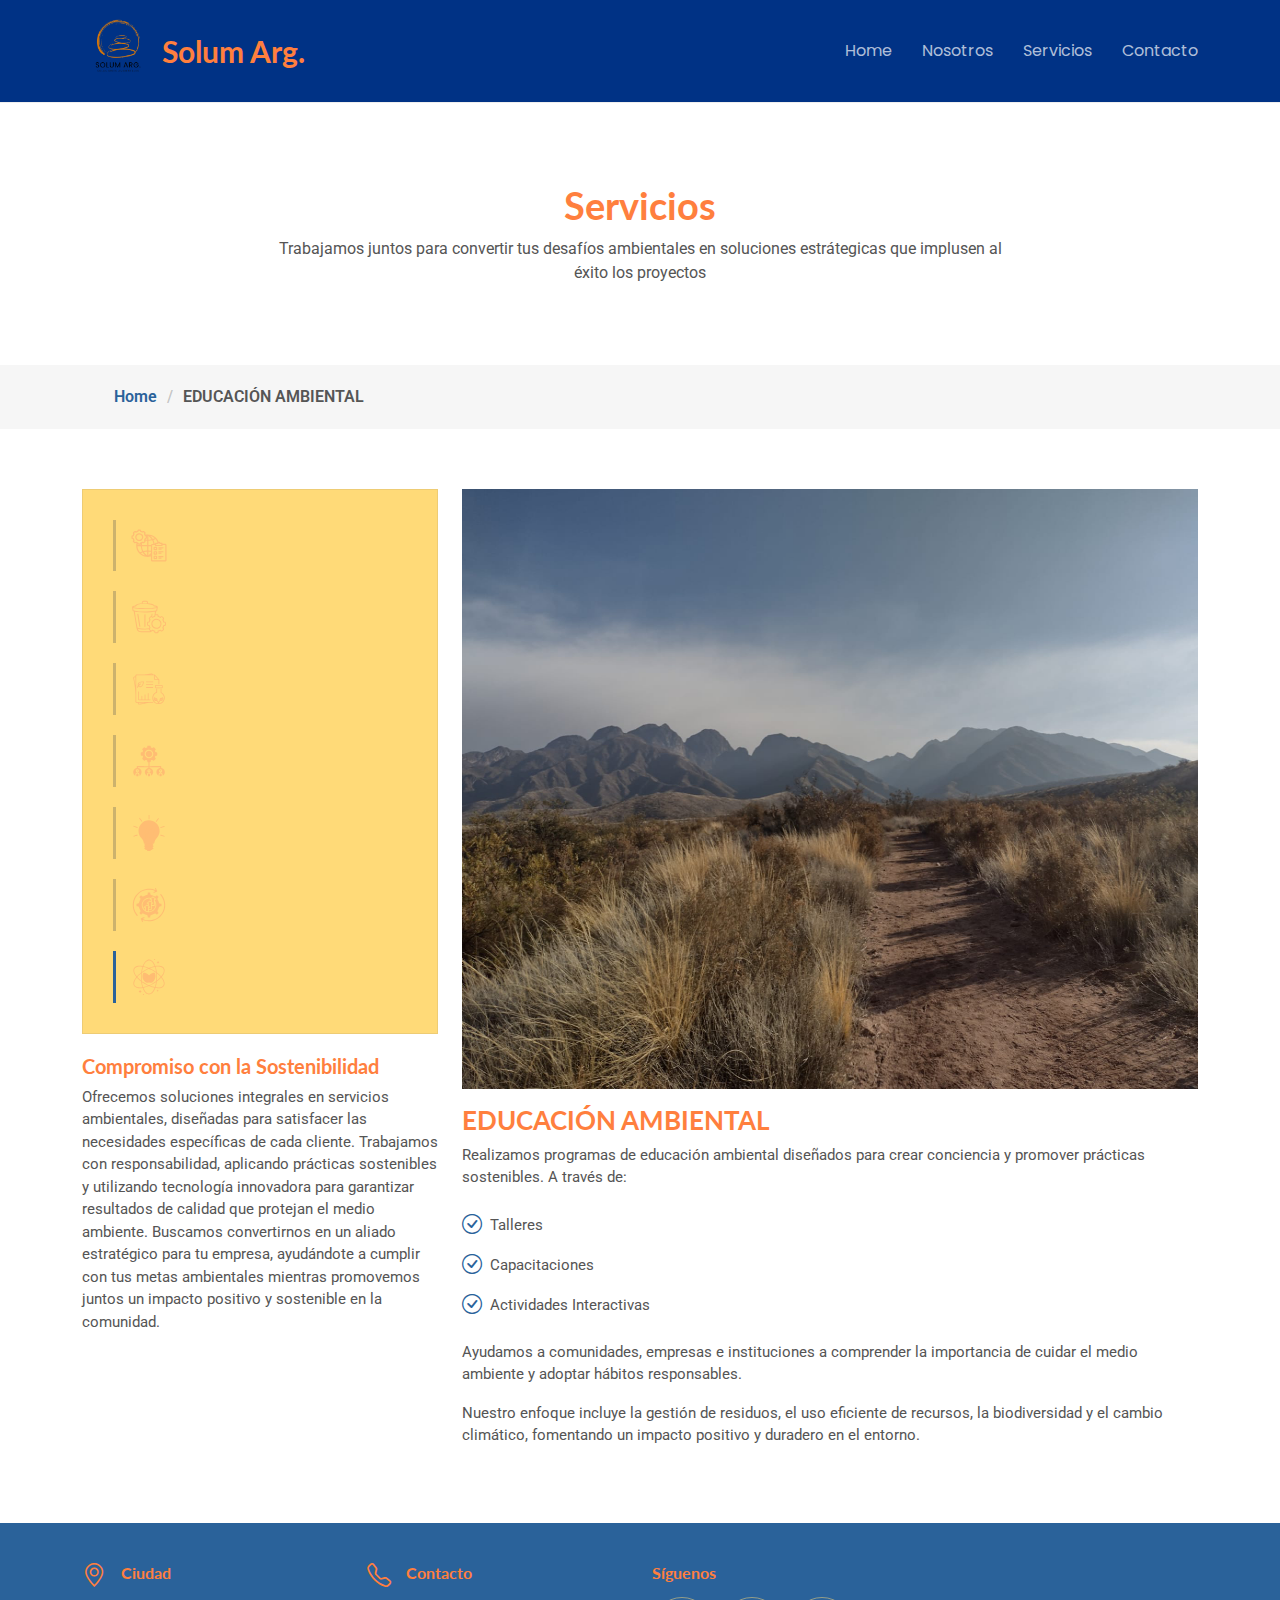
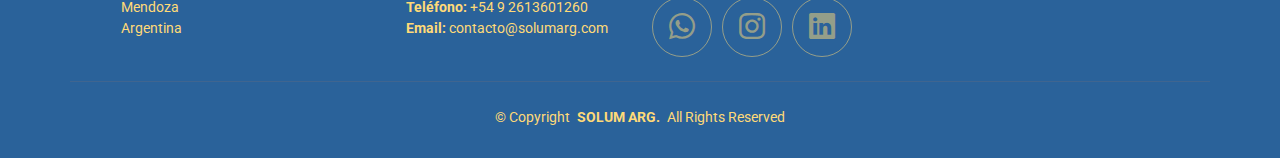
<file: service-educación.html>
<!DOCTYPE html>
<html lang="en">

<head>
  <meta charset="utf-8">
  <meta content="width=device-width, initial-scale=1.0" name="viewport">
  <title>Servicios - Solum</title>
  <meta name="description" content="">
  <meta name="keywords" content="">

  <!-- Favicons -->
  <link href="assets/img/8-removebg-preview.png" rel="icon">
  <link href="assets/img/8-removebg-preview.png" rel="apple-touch-icon">

  <!-- Fonts -->
  <link href="https://fonts.googleapis.com" rel="preconnect">
  <link href="https://fonts.gstatic.com" rel="preconnect" crossorigin>
  <link href="https://fonts.googleapis.com/css2?family=Roboto:ital,wght@0,100;0,300;0,400;0,500;0,700;0,900;1,100;1,300;1,400;1,500;1,700;1,900&family=Lato:ital,wght@0,100;0,300;0,400;0,700;0,900;1,100;1,300;1,400;1,700;1,900&family=Poppins:ital,wght@0,100;0,200;0,300;0,400;0,500;0,600;0,700;0,800;0,900;1,100;1,200;1,300;1,400;1,500;1,600;1,700;1,800;1,900&display=swap" rel="stylesheet">

  <!-- Vendor CSS Files -->
  <link href="assets/vendor/bootstrap/css/bootstrap.min.css" rel="stylesheet">
  <link href="assets/vendor/bootstrap-icons/bootstrap-icons.css" rel="stylesheet">
  <link href="assets/vendor/aos/aos.css" rel="stylesheet">
  <link href="assets/vendor/swiper/swiper-bundle.min.css" rel="stylesheet">
  <link href="assets/vendor/glightbox/css/glightbox.min.css" rel="stylesheet">

  <!-- Main CSS File -->
  <link href="assets/css/main.css" rel="stylesheet">

 </head>

<body class="service-details-page">

  <header id="header" class="header d-flex align-items-center sticky-top">
    <div class="container-fluid container-xl position-relative d-flex align-items-center justify-content-between">

      <a href="index.html" class="logo d-flex align-items-center">
        
        <img src="assets/img/8-removebg-preview.png" alt=""> 
        <h1 class="sitename">Solum Arg.</h1>
      </a>

      <nav id="navmenu" class="navmenu">
        <ul>
          <li><a href="./index.html">Home</a></li>
          <li><a href="./index.html/#about">Nosotros</a></li>
          <li><a href="./index.html/#services">Servicios</a></li>
          <li><a href="./index.html/#contact">Contacto</a></li>
        </ul>
        <i class="mobile-nav-toggle d-xl-none bi bi-list"></i>
      </nav>

    </div>
  </header>

  <main class="main">

    <!-- Page Title -->
    <div class="page-title" data-aos="fade">
      <div class="heading">
        <div class="container">
          <div class="row d-flex justify-content-center text-center">
            <div class="col-lg-8">
              <h1>Servicios</h1>
              <p class="mb-0">Trabajamos juntos para convertir tus desafíos ambientales en soluciones estrátegicas que implusen al éxito los proyectos</p>
            </div>
          </div>
        </div>
      </div>
      <nav class="breadcrumbs">
        <div class="container">
          <ol>
            <li><a href="index.html">Home</a></li>
            <li class="current">EDUCACIÓN AMBIENTAL</li>
          
          </ol>
        </div>
      </nav>
    </div><!-- End Page Title -->

    <!-- Service Details Section -->
    <section id="service-details" class="service-details section">

      <div class="container">

        <div class="row gy-4">

          <div class="col-lg-4" data-aos="fade-up" data-aos-delay="100">
            <div class="services-list">
              <a href="./service-impacto.html" class=""> <img src="assets/img/icon/estudiosdeimpactoambientas.svg" alt="icono" class="img-fluid" style="max-width: 13%;"> 
                <!--<h6 class="sitename">Estudios de Impacto Ambiental para Procesos y Servicios</h6>--></a>
              <a href="./service-residuos.html" class=""><img src="assets/img/icon/gestion-de-residuos.svg" alt="icono" class="img-fluid" style="max-width:13%;"></a>
              <a href="./service-sostenibilidad.html" class=""><img src="assets/img/icon/informessostenibilidad.svg" alt="icono" class="img-fluid" style="max-width:13%;"></a>
              <a href="./service-practicas.html" class=""><img src="assets/img/icon/buenaspracticassociales.svg" alt="icono" class="img-fluid" style="max-width:13%;"></a>
              <a href="./service-proyectos.html" class=""><img src="assets/img/icon/formulacionproyectos.svg" alt="icono" class="img-fluid" style="max-width:13%;"></a>
              <a href="./service-mejora.html" class=""><img src="assets/img/icon/mejora-continua.svg" alt="icono" class="img-fluid" style="max-width:13%;"></a>
              <a href="./service-educación.html" class="active"><img src="assets/img/icon/educacionambiental.svg" alt="icono" class="img-fluid" style="max-width:13%;"></a>
              
            </div>

            <h4>Compromiso con la Sostenibilidad</h4>
            <p>Ofrecemos soluciones integrales en servicios ambientales, diseñadas para satisfacer las necesidades específicas de cada cliente. Trabajamos con responsabilidad, aplicando prácticas sostenibles y utilizando tecnología innovadora para garantizar resultados de calidad que protejan el medio ambiente.
            Buscamos convertirnos en un aliado estratégico para tu empresa, ayudándote a cumplir con tus metas ambientales mientras promovemos juntos un impacto positivo y sostenible en la comunidad.</p>
          </div>

          <div class="col-lg-8" data-aos="fade-up" data-aos-delay="200">
            <img src="assets/img/caminos.jpg" alt="" class=" img-fluid " style="height: 600px; width: 880px;">
            <h3 class="mt-3">EDUCACIÓN AMBIENTAL</h3>
            <p>  Realizamos programas de educación ambiental diseñados para crear conciencia y promover prácticas sostenibles. A través de: 
            </p>
            <ul>
              <li><i class="bi bi-check-circle"></i> <span>Talleres</span></li>
              <li><i class="bi bi-check-circle"></i> <span>Capacitaciones</span></li>
              <li><i class="bi bi-check-circle"></i> <span>Actividades Interactivas</span></li>
                
            </ul>
            <p>
              Ayudamos a comunidades, empresas e instituciones a comprender la importancia de cuidar el medio ambiente y adoptar hábitos responsables.
            </p>
            <p>
              Nuestro enfoque incluye la gestión de residuos, el uso eficiente de recursos, la biodiversidad y el cambio climático, fomentando un impacto positivo y duradero en el entorno.
            </p>
          </div>

        </div>

      </div>

    </section><!-- /Service Details Section -->

  </main>

  <footer id="footer" class="footer dark-background">

    <div class="container">
      <div class="row gy-3">
        <div class="col-lg-3 col-md-6 d-flex">
          <i class="bi bi-geo-alt icon"></i>
          <div class="address">
            <h4>Ciudad</h4>
            <p>Mendoza</p>
            <p>Argentina</p>
            <p></p>
          </div>

        </div>

        <div class="col-lg-3 col-md-6 d-flex">
          <i class="bi bi-telephone icon"></i>
          <div>
            <h4>Contacto</h4>
            <p>
              <strong>Teléfono:</strong> <span>+54 9 2613601260</span><br>
              <strong>Email:</strong> <span>contacto@solumarg.com</span><br>
            </p>
          </div>
        </div>

      

        <div class="col-lg-3 col-md-6">
          <h4>Síguenos</h4>
          <div class="social-links d-flex">
            <a href="https:wa.me/5492613601260" class="whatsapp"><i class="bi bi-whatsapp"></i></a>
            <a href="https://www.instagram.com/solumarg.solucionesambientales/profilecard/?igsh=MTgwNXc0c3I1MnM5ZQ==" class="instagram"><i class="bi bi-instagram"></i></a>
            <a href="#" class="linkedin"><i class="bi bi-linkedin"></i></a>
          </div>
        </div>

      </div>
    </div>

    <div class="container copyright text-center mt-4">
      <p>© <span>Copyright</span> <strong class="px-1 sitename">SOLUM ARG.</strong> <span>All Rights Reserved</span></p>
      <div class="credits">
      
      
      </div>
    </div>

  </footer>

  <!-- Scroll Top -->
  <a href="#" id="scroll-top" class="scroll-top d-flex align-items-center justify-content-center"><i class="bi bi-arrow-up-short"></i></a>

  <!-- Preloader -->
  <div id="preloader"></div>

  <!-- Vendor JS Files -->
  <script src="assets/vendor/bootstrap/js/bootstrap.bundle.min.js"></script>
  <script src="assets/vendor/php-email-form/validate.js"></script>
  <script src="assets/vendor/aos/aos.js"></script>
  <script src="assets/vendor/swiper/swiper-bundle.min.js"></script>
  <script src="assets/vendor/glightbox/js/glightbox.min.js"></script>
  <script src="assets/vendor/imagesloaded/imagesloaded.pkgd.min.js"></script>
  <script src="assets/vendor/isotope-layout/isotope.pkgd.min.js"></script>

  <!-- Main JS File -->
  <script src="assets/js/main.js"></script>

</body>

</html>
</file>
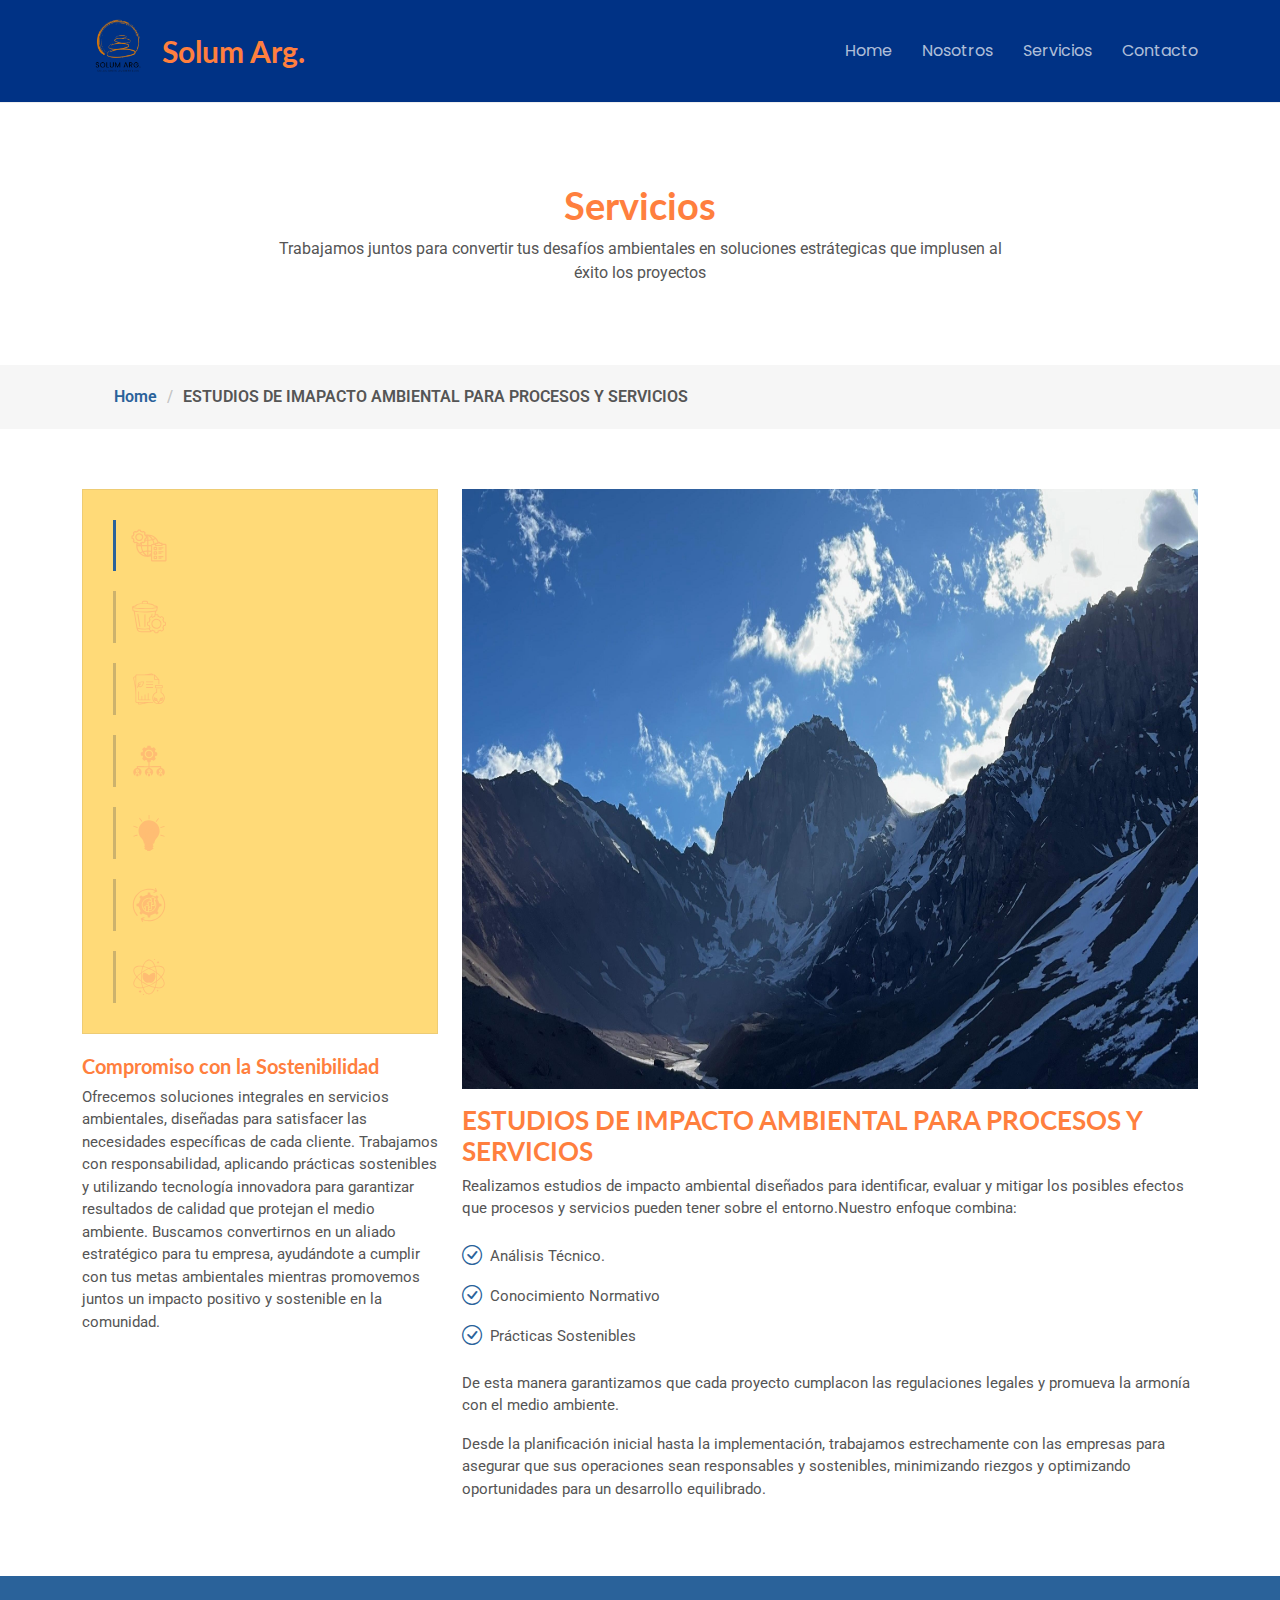
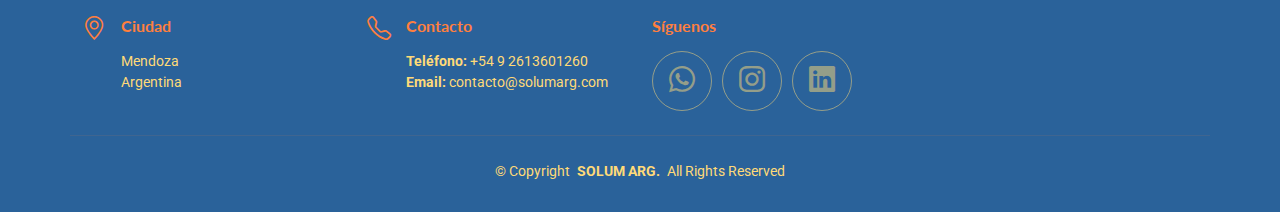
<file: service-impacto.html>
<!DOCTYPE html>
<html lang="en">

<head>
  <meta charset="utf-8">
  <meta content="width=device-width, initial-scale=1.0" name="viewport">
  <title>Servicios - Solum</title>
  <meta name="description" content="">
  <meta name="keywords" content="">

  <!-- Favicons -->
  <link href="assets/img/8-removebg-preview.png" rel="icon">
  <link href="assets/img/8-removebg-preview.png" rel="apple-touch-icon">

  <!-- Fonts -->
  <link href="https://fonts.googleapis.com" rel="preconnect">
  <link href="https://fonts.gstatic.com" rel="preconnect" crossorigin>
  <link href="https://fonts.googleapis.com/css2?family=Roboto:ital,wght@0,100;0,300;0,400;0,500;0,700;0,900;1,100;1,300;1,400;1,500;1,700;1,900&family=Lato:ital,wght@0,100;0,300;0,400;0,700;0,900;1,100;1,300;1,400;1,700;1,900&family=Poppins:ital,wght@0,100;0,200;0,300;0,400;0,500;0,600;0,700;0,800;0,900;1,100;1,200;1,300;1,400;1,500;1,600;1,700;1,800;1,900&display=swap" rel="stylesheet">

  <!-- Vendor CSS Files -->
  <link href="assets/vendor/bootstrap/css/bootstrap.min.css" rel="stylesheet">
  <link href="assets/vendor/bootstrap-icons/bootstrap-icons.css" rel="stylesheet">
  <link href="assets/vendor/aos/aos.css" rel="stylesheet">
  <link href="assets/vendor/swiper/swiper-bundle.min.css" rel="stylesheet">
  <link href="assets/vendor/glightbox/css/glightbox.min.css" rel="stylesheet">

  <!-- Main CSS File -->
  <link href="assets/css/main.css" rel="stylesheet">

 </head>

<body class="service-details-page">

  <header id="header" class="header d-flex align-items-center sticky-top">
    <div class="container-fluid container-xl position-relative d-flex align-items-center justify-content-between">

      <a href="index.html" class="logo d-flex align-items-center">
        
        <img src="assets/img/8-removebg-preview.png" alt=""> 
        <h1 class="sitename">Solum Arg.</h1>
      </a>

      <nav id="navmenu" class="navmenu">
        <ul>
          <li><a href="./index.html">Home</a></li>
          <li><a href="./index.html/#about">Nosotros</a></li>
          <li><a href="./index.html/#services">Servicios</a></li>
          <li><a href="./index.html/#contact">Contacto</a></li>
        </ul>
        <i class="mobile-nav-toggle d-xl-none bi bi-list"></i>
      </nav>

    </div>
  </header>

  <main class="main">

    <!-- Page Title -->
    <div class="page-title" data-aos="fade">
      <div class="heading">
        <div class="container">
          <div class="row d-flex justify-content-center text-center">
            <div class="col-lg-8">
              <h1>Servicios</h1>
              <p class="mb-0">Trabajamos juntos para convertir tus desafíos ambientales en soluciones estrátegicas que implusen al éxito los proyectos</p>
            </div>
          </div>
        </div>
      </div>
      <nav class="breadcrumbs">
        <div class="container">
          <ol>
            <li><a href="index.html">Home</a></li>
            <li class="current">ESTUDIOS DE IMAPACTO AMBIENTAL PARA PROCESOS Y SERVICIOS</li>
          </ol>
        </div>
      </nav>
    </div><!-- End Page Title -->

    <!-- Service Details Section -->
    <section id="service-details" class="service-details section">

      <div class="container">

        <div class="row gy-4">

          <div class="col-lg-4" data-aos="fade-up" data-aos-delay="100">
            <div class="services-list">
              <a href="./service-impacto.html" class="active"> <img src="assets/img/icon/estudiosdeimpactoambientas.svg" alt="icono" class="img-fluid" style="max-width: 13%;"> 
                <!--<h6 class="sitename">Estudios de Impacto Ambiental para Procesos y Servicios</h6>--></a>
              <a href="./service-residuos.html" class=""><img src="assets/img/icon/gestion-de-residuos.svg" alt="icono" class="img-fluid" style="max-width:13%;"></a>
              <a href="./service-sostenibilidad.html" class=""><img src="assets/img/icon/informessostenibilidad.svg" alt="icono" class="img-fluid" style="max-width:13%;"></a>
              <a href="./service-practicas.html" class=""><img src="assets/img/icon/buenaspracticassociales.svg" alt="icono" class="img-fluid" style="max-width:13%;"></a>
              <a href="./service-proyectos.html" class=""><img src="assets/img/icon/formulacionproyectos.svg" alt="icono" class="img-fluid" style="max-width:13%;"></a>
              <a href="./service-mejora.html" class=""><img src="assets/img/icon/mejora-continua.svg" alt="icono" class="img-fluid" style="max-width:13%;"></a>
              <a href="./service-educación.html" class=""><img src="assets/img/icon/educacionambiental.svg" alt="icono" class="img-fluid" style="max-width:13%;"></a>
              
              
            </div>

            <h4>Compromiso con la Sostenibilidad</h4>
            <p>Ofrecemos soluciones integrales en servicios ambientales, diseñadas para satisfacer las necesidades específicas de cada cliente. Trabajamos con responsabilidad, aplicando prácticas sostenibles y utilizando tecnología innovadora para garantizar resultados de calidad que protejan el medio ambiente.
            Buscamos convertirnos en un aliado estratégico para tu empresa, ayudándote a cumplir con tus metas ambientales mientras promovemos juntos un impacto positivo y sostenible en la comunidad.</p>
          </div>

          <div class="col-lg-8" data-aos="fade-up" data-aos-delay="200">
            <img src="assets/img/cielitos.jpg" alt="" class="img-fluid " style="width: 880px; height: 600px ;">
            <h3 class="mt-3">ESTUDIOS DE IMPACTO AMBIENTAL PARA PROCESOS Y SERVICIOS</h3>
            <p> Realizamos estudios de impacto ambiental diseñados para identificar, evaluar y mitigar los posibles efectos que procesos y servicios pueden tener sobre el entorno.Nuestro enfoque combina:             
            </p>
            <ul>
              <li><i class="bi bi-check-circle"></i> <span>Análisis Técnico.</span></li>
              <li><i class="bi bi-check-circle"></i> <span>Conocimiento Normativo</span></li>
              <li><i class="bi bi-check-circle"></i> <span>Prácticas Sostenibles</span></li>
            </ul>
            <p>
              De esta manera garantizamos que cada proyecto cumplacon las regulaciones legales y promueva la armonía con el medio ambiente.
            </p>
            <p>
              Desde la planificación inicial hasta la implementación, trabajamos estrechamente con las empresas para asegurar que sus operaciones sean responsables y sostenibles, minimizando riezgos y optimizando oportunidades para un desarrollo equilibrado.
            </p>
          </div>

        </div>

      </div>

    </section><!-- /Service Details Section -->

  </main>

  <footer id="footer" class="footer dark-background">

    <div class="container">
      <div class="row gy-3">
        <div class="col-lg-3 col-md-6 d-flex">
          <i class="bi bi-geo-alt icon"></i>
          <div class="address">
            <h4>Ciudad</h4>
            <p>Mendoza</p>
            <p>Argentina</p>
            <p></p>
          </div>

        </div>

        <div class="col-lg-3 col-md-6 d-flex">
          <i class="bi bi-telephone icon"></i>
          <div>
            <h4>Contacto</h4>
            <p>
              <strong>Teléfono:</strong> <span>+54 9 2613601260</span><br>
              <strong>Email:</strong> <span>contacto@solumarg.com</span><br>
            </p>
          </div>
        </div>

      

        <div class="col-lg-3 col-md-6">
          <h4>Síguenos</h4>
          <div class="social-links d-flex">
            <a href="https:wa.me/5492613601260" class="whatsapp"><i class="bi bi-whatsapp"></i></a>
            <a href="https://www.instagram.com/solumarg.solucionesambientales/profilecard/?igsh=MTgwNXc0c3I1MnM5ZQ==" class="instagram"><i class="bi bi-instagram"></i></a>
            <a href="#" class="linkedin"><i class="bi bi-linkedin"></i></a>
          </div>
        </div>

      </div>
    </div>

    <div class="container copyright text-center mt-4">
      <p>© <span>Copyright</span> <strong class="px-1 sitename">SOLUM ARG.</strong> <span>All Rights Reserved</span></p>
      <div class="credits">
      
      
      </div>
    </div>

  </footer>

  <!-- Scroll Top -->
  <a href="#" id="scroll-top" class="scroll-top d-flex align-items-center justify-content-center"><i class="bi bi-arrow-up-short"></i></a>

  <!-- Preloader -->
  <div id="preloader"></div>

  <!-- Vendor JS Files -->
  <script src="assets/vendor/bootstrap/js/bootstrap.bundle.min.js"></script>
  <script src="assets/vendor/php-email-form/validate.js"></script>
  <script src="assets/vendor/aos/aos.js"></script>
  <script src="assets/vendor/swiper/swiper-bundle.min.js"></script>
  <script src="assets/vendor/glightbox/js/glightbox.min.js"></script>
  <script src="assets/vendor/imagesloaded/imagesloaded.pkgd.min.js"></script>
  <script src="assets/vendor/isotope-layout/isotope.pkgd.min.js"></script>

  <!-- Main JS File -->
  <script src="assets/js/main.js"></script>

</body>

</html>
</file>
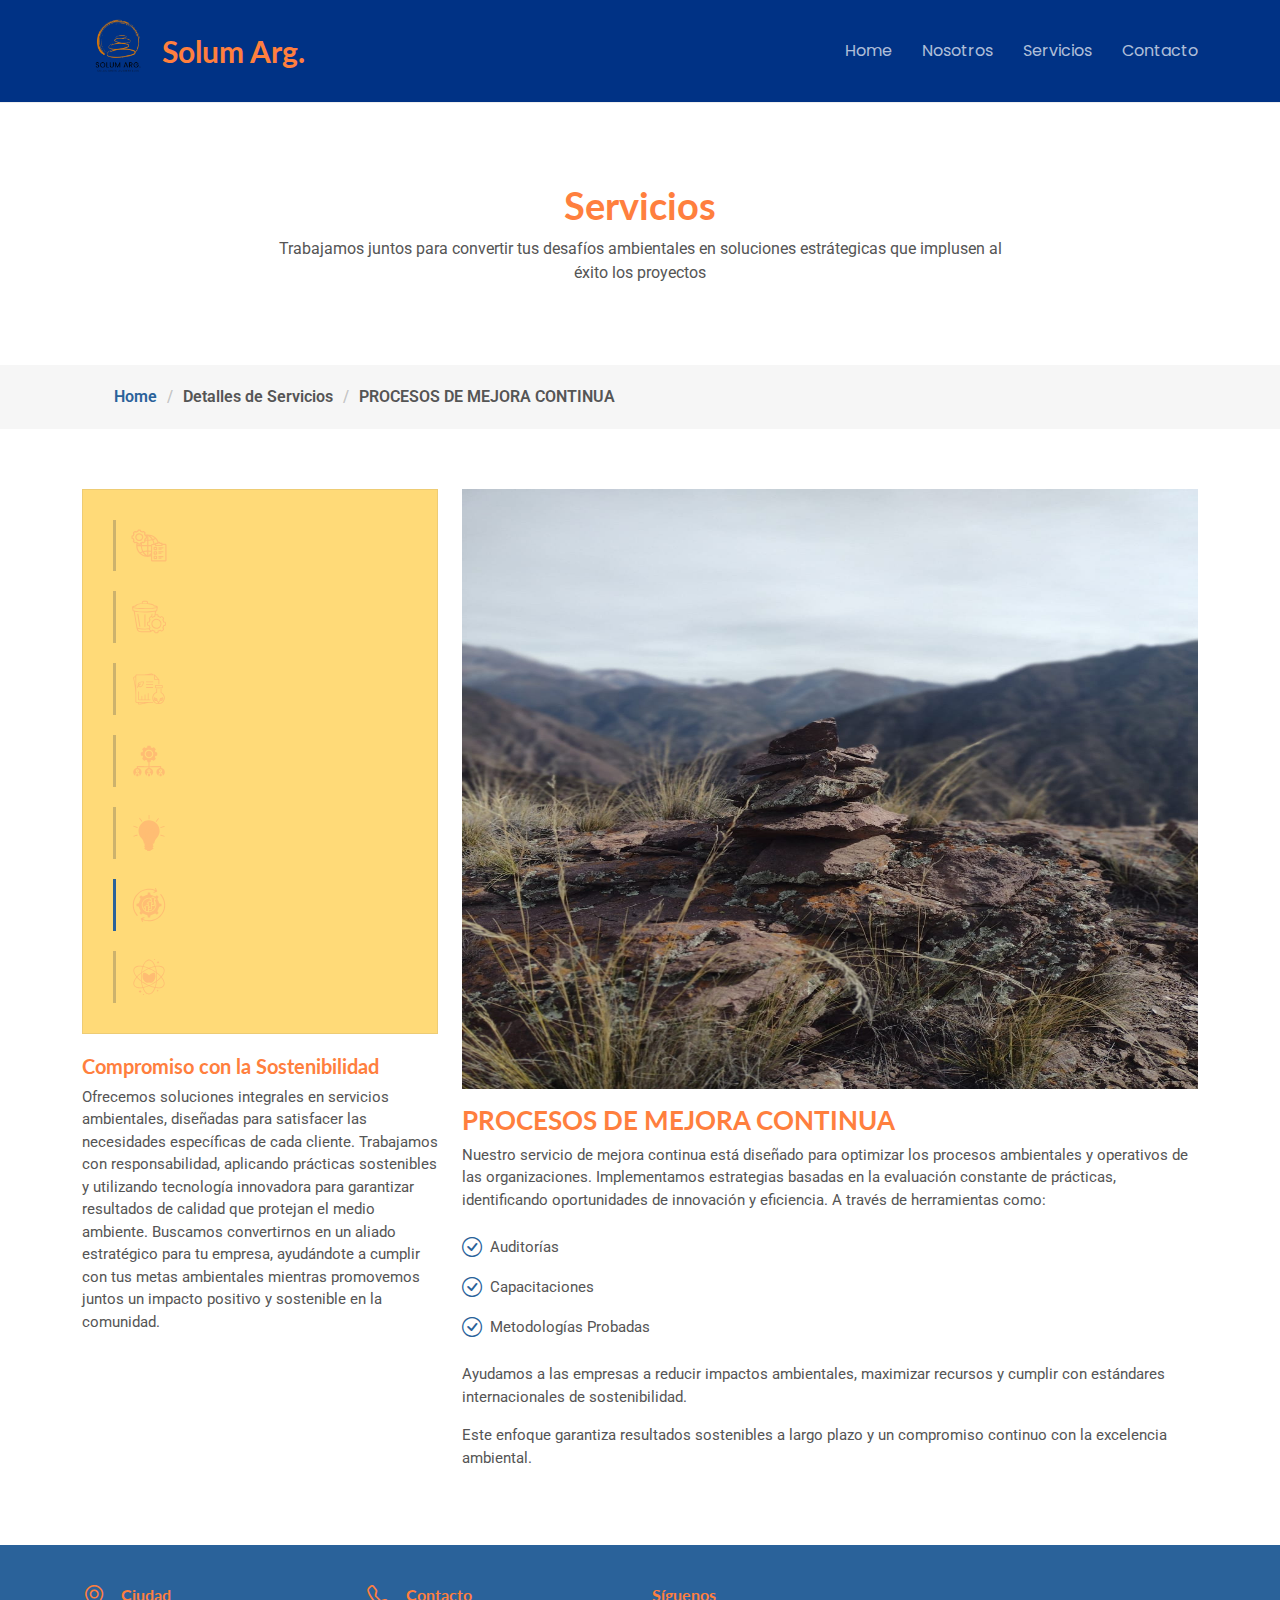
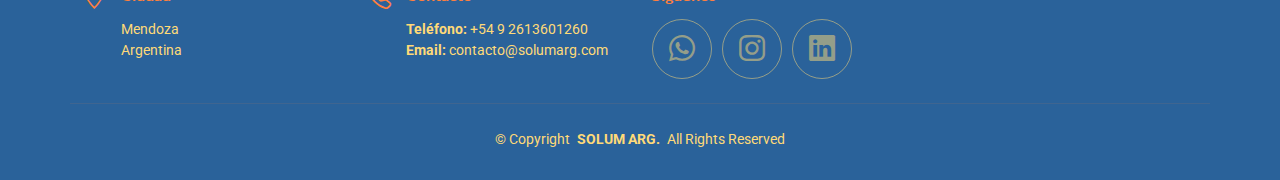
<file: service-mejora.html>
<!DOCTYPE html>
<html lang="en">

<head>
  <meta charset="utf-8">
  <meta content="width=device-width, initial-scale=1.0" name="viewport">
  <title>Servicios - Solum</title>
  <meta name="description" content="">
  <meta name="keywords" content="">

  <!-- Favicons -->
  <link href="assets/img/8-removebg-preview.png" rel="icon">
  <link href="assets/img/8-removebg-preview.png" rel="apple-touch-icon">

  <!-- Fonts -->
  <link href="https://fonts.googleapis.com" rel="preconnect">
  <link href="https://fonts.gstatic.com" rel="preconnect" crossorigin>
  <link href="https://fonts.googleapis.com/css2?family=Roboto:ital,wght@0,100;0,300;0,400;0,500;0,700;0,900;1,100;1,300;1,400;1,500;1,700;1,900&family=Lato:ital,wght@0,100;0,300;0,400;0,700;0,900;1,100;1,300;1,400;1,700;1,900&family=Poppins:ital,wght@0,100;0,200;0,300;0,400;0,500;0,600;0,700;0,800;0,900;1,100;1,200;1,300;1,400;1,500;1,600;1,700;1,800;1,900&display=swap" rel="stylesheet">

  <!-- Vendor CSS Files -->
  <link href="assets/vendor/bootstrap/css/bootstrap.min.css" rel="stylesheet">
  <link href="assets/vendor/bootstrap-icons/bootstrap-icons.css" rel="stylesheet">
  <link href="assets/vendor/aos/aos.css" rel="stylesheet">
  <link href="assets/vendor/swiper/swiper-bundle.min.css" rel="stylesheet">
  <link href="assets/vendor/glightbox/css/glightbox.min.css" rel="stylesheet">

  <!-- Main CSS File -->
  <link href="assets/css/main.css" rel="stylesheet">

 </head>

<body class="service-details-page">

  <header id="header" class="header d-flex align-items-center sticky-top">
    <div class="container-fluid container-xl position-relative d-flex align-items-center justify-content-between">

      <a href="index.html" class="logo d-flex align-items-center">
        
        <img src="assets/img/8-removebg-preview.png" alt=""> 
        <h1 class="sitename">Solum Arg.</h1>
      </a>

      <nav id="navmenu" class="navmenu">
        <ul>
          <li><a href="./index.html">Home</a></li>
          <li><a href="./index.html/#about">Nosotros</a></li>
          <li><a href="./index.html/#services">Servicios</a></li>
          <li><a href="./index.html/#contact">Contacto</a></li>
        </ul>
        <i class="mobile-nav-toggle d-xl-none bi bi-list"></i>
      </nav>

    </div>
  </header>

  <main class="main">

    <!-- Page Title -->
    <div class="page-title" data-aos="fade">
      <div class="heading">
        <div class="container">
          <div class="row d-flex justify-content-center text-center">
            <div class="col-lg-8">
              <h1>Servicios</h1>
              <p class="mb-0">Trabajamos juntos para convertir tus desafíos ambientales en soluciones estrátegicas que implusen al éxito los proyectos</p>
            </div>
          </div>
        </div>
      </div>
      <nav class="breadcrumbs">
        <div class="container">
          <ol>
            <li><a href="index.html">Home</a></li>
            <li class="current">Detalles de Servicios</li>
            <li class="current">PROCESOS DE MEJORA CONTINUA</li>
          </ol>
        </div>
      </nav>
    </div><!-- End Page Title -->

    <!-- Service Details Section -->
    <section id="service-details" class="service-details section">

      <div class="container">

        <div class="row gy-4">

          <div class="col-lg-4" data-aos="fade-up" data-aos-delay="100">
            <div class="services-list">
                <a href="./service-impacto.html" class=""> <img src="assets/img/icon/estudiosdeimpactoambientas.svg" alt="icono" class="img-fluid" style="max-width: 13%;"> 
                    <!--<h6 class="sitename">Estudios de Impacto Ambiental para Procesos y Servicios</h6>--></a>
                  <a href="./service-residuos.html" class=""><img src="assets/img/icon/gestion-de-residuos.svg" alt="icono" class="img-fluid" style="max-width:13%;"></a>
                  <a href="./service-sostenibilidad.html" class=""><img src="assets/img/icon/informessostenibilidad.svg" alt="icono" class="img-fluid" style="max-width:13%;"></a>
                  <a href="./service-practicas.html" class=""><img src="assets/img/icon/buenaspracticassociales.svg" alt="icono" class="img-fluid" style="max-width:13%;"></a>
                  <a href="./service-proyectos.html" class=""><img src="assets/img/icon/formulacionproyectos.svg" alt="icono" class="img-fluid" style="max-width:13%;"></a>
                  <a href="./service-mejora.html" class="active"><img src="assets/img/icon/mejora-continua.svg" alt="icono" class="img-fluid" style="max-width:13%;"></a>
                  <a href="./service-educación.html" class=""><img src="assets/img/icon/educacionambiental.svg" alt="icono" class="img-fluid" style="max-width:13%;"></a>
                  
              
            </div>

            <h4>Compromiso con la Sostenibilidad</h4>
            <p>Ofrecemos soluciones integrales en servicios ambientales, diseñadas para satisfacer las necesidades específicas de cada cliente. Trabajamos con responsabilidad, aplicando prácticas sostenibles y utilizando tecnología innovadora para garantizar resultados de calidad que protejan el medio ambiente.
            Buscamos convertirnos en un aliado estratégico para tu empresa, ayudándote a cumplir con tus metas ambientales mientras promovemos juntos un impacto positivo y sostenible en la comunidad.</p>
          </div>

          <div class="col-lg-8" data-aos="fade-up" data-aos-delay="200">
            <img src="assets/img/piedruchas.jpg" alt="" class=" img-fluid " style="height: 600px; width: 880px;">
            <h3 class="mt-3">PROCESOS DE MEJORA CONTINUA</h3>
            <p>  Nuestro servicio de mejora continua está diseñado para optimizar los procesos ambientales y operativos de las organizaciones. Implementamos estrategias basadas en la evaluación constante de prácticas, identificando oportunidades de innovación y eficiencia. A través de herramientas como:     
            </p>
            <ul>
              <li><i class="bi bi-check-circle"></i> <span>Auditorías</span></li>
              <li><i class="bi bi-check-circle"></i> <span></span>Capacitaciones</li>
              <li><i class="bi bi-check-circle"></i> <span>Metodologías Probadas</span></li>
               
            </ul>
            <p>
              Ayudamos a las empresas a reducir impactos ambientales, maximizar recursos y cumplir con estándares internacionales de sostenibilidad. 

            </p>
            <p>
              Este enfoque garantiza resultados sostenibles a largo plazo y un compromiso continuo con la excelencia ambiental.
            </p>
          </div>

        </div>

      </div>

    </section><!-- /Service Details Section -->

  </main>

  <footer id="footer" class="footer dark-background">

    <div class="container">
      <div class="row gy-3">
        <div class="col-lg-3 col-md-6 d-flex">
          <i class="bi bi-geo-alt icon"></i>
          <div class="address">
            <h4>Ciudad</h4>
            <p>Mendoza</p>
            <p>Argentina</p>
            <p></p>
          </div>

        </div>

        <div class="col-lg-3 col-md-6 d-flex">
          <i class="bi bi-telephone icon"></i>
          <div>
            <h4>Contacto</h4>
            <p>
              <strong>Teléfono:</strong> <span>+54 9 2613601260</span><br>
              <strong>Email:</strong> <span>contacto@solumarg.com</span><br>
            </p>
          </div>
        </div>

      

        <div class="col-lg-3 col-md-6">
          <h4>Síguenos</h4>
          <div class="social-links d-flex">
            <a href="https:wa.me/5492613601260" class="whatsapp"><i class="bi bi-whatsapp"></i></a>
            <a href="https://www.instagram.com/solumarg.solucionesambientales/profilecard/?igsh=MTgwNXc0c3I1MnM5ZQ==" class="instagram"><i class="bi bi-instagram"></i></a>
            <a href="#" class="linkedin"><i class="bi bi-linkedin"></i></a>
          </div>
        </div>

      </div>
    </div>

    <div class="container copyright text-center mt-4">
      <p>© <span>Copyright</span> <strong class="px-1 sitename">SOLUM ARG.</strong> <span>All Rights Reserved</span></p>
      <div class="credits">
      
      
      </div>
    </div>

  </footer>

  <!-- Scroll Top -->
  <a href="#" id="scroll-top" class="scroll-top d-flex align-items-center justify-content-center"><i class="bi bi-arrow-up-short"></i></a>

  <!-- Preloader -->
  <div id="preloader"></div>

  <!-- Vendor JS Files -->
  <script src="assets/vendor/bootstrap/js/bootstrap.bundle.min.js"></script>
  <script src="assets/vendor/php-email-form/validate.js"></script>
  <script src="assets/vendor/aos/aos.js"></script>
  <script src="assets/vendor/swiper/swiper-bundle.min.js"></script>
  <script src="assets/vendor/glightbox/js/glightbox.min.js"></script>
  <script src="assets/vendor/imagesloaded/imagesloaded.pkgd.min.js"></script>
  <script src="assets/vendor/isotope-layout/isotope.pkgd.min.js"></script>

  <!-- Main JS File -->
  <script src="assets/js/main.js"></script>

</body>

</html>
</file>
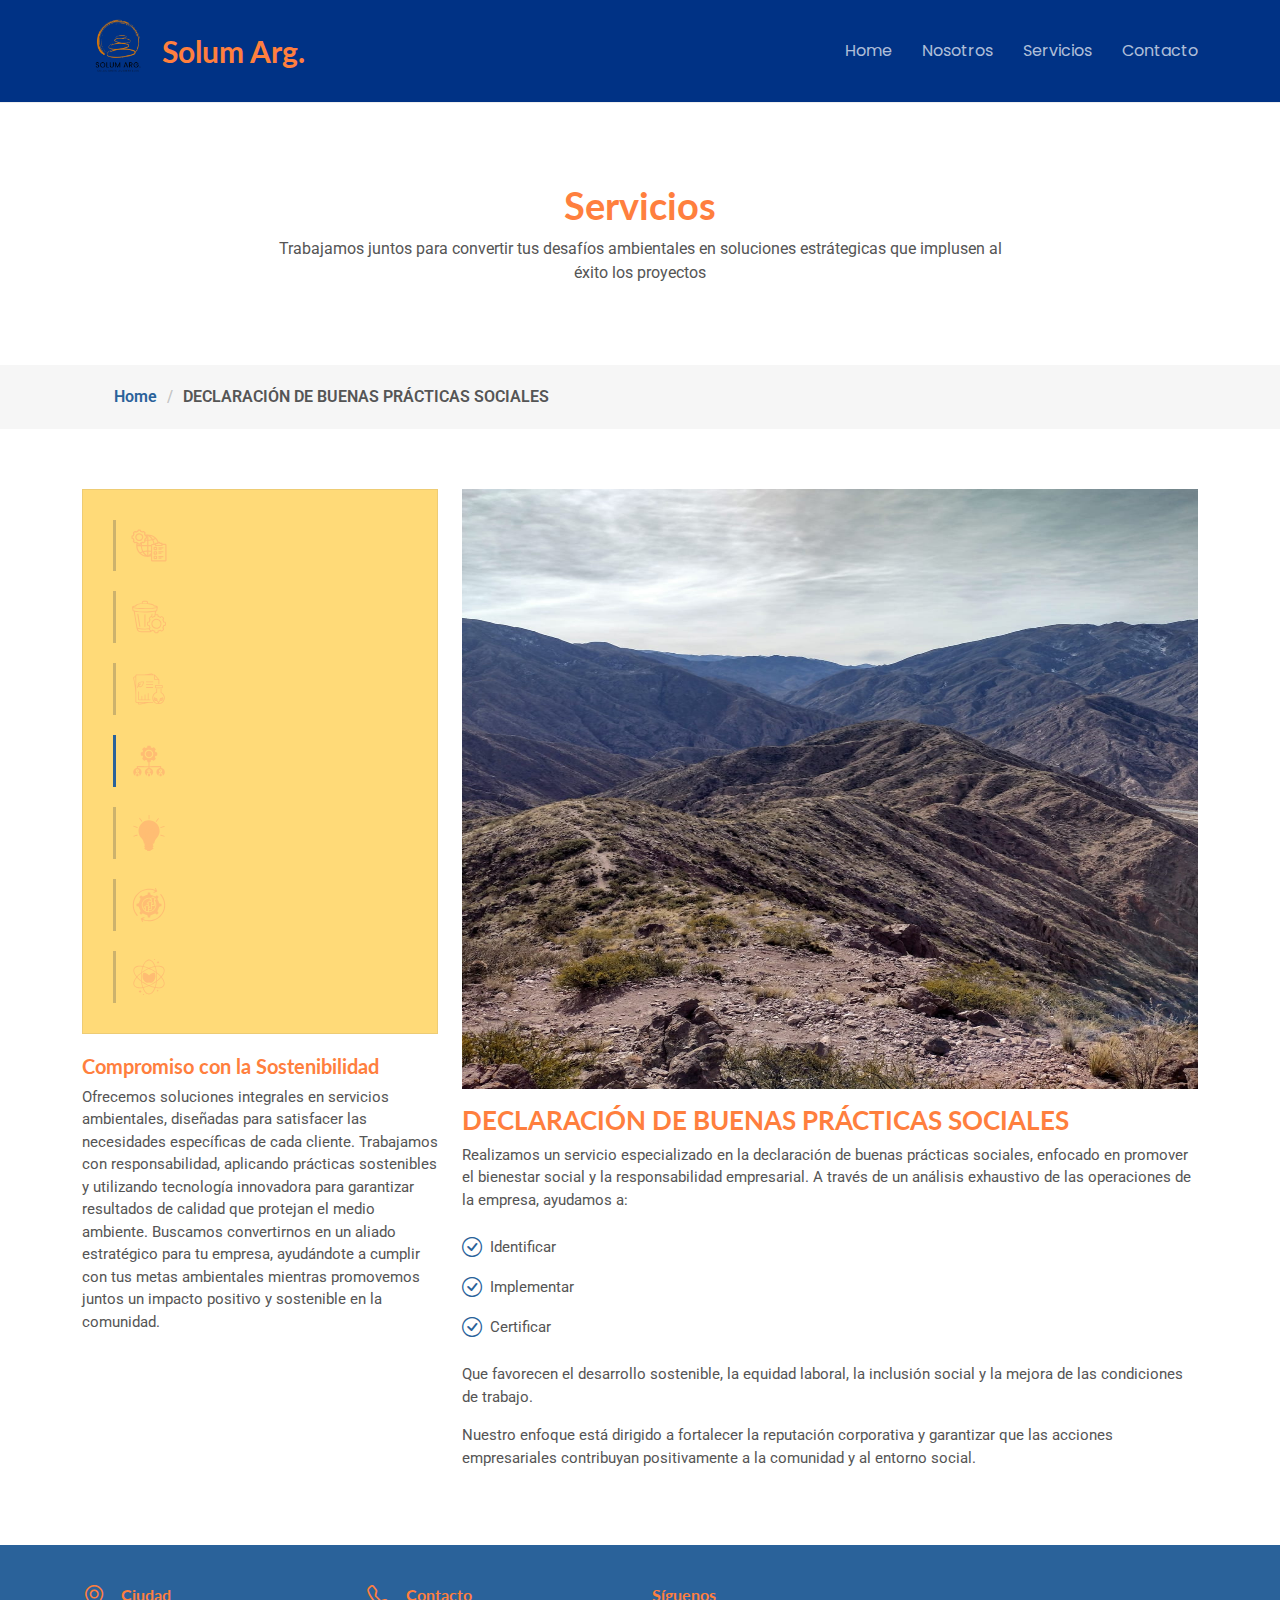
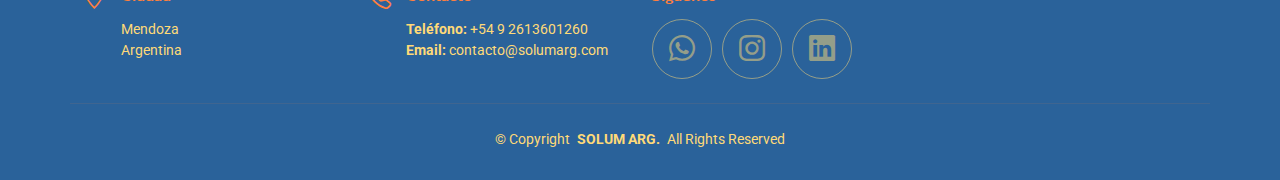
<file: service-practicas.html>
<!DOCTYPE html>
<html lang="en">

<head>
  <meta charset="utf-8">
  <meta content="width=device-width, initial-scale=1.0" name="viewport">
  <title>Servicios - Solum</title>
  <meta name="description" content="">
  <meta name="keywords" content="">

  <!-- Favicons -->
  <link href="assets/img/8-removebg-preview.png" rel="icon">
  <link href="assets/img/8-removebg-preview.png" rel="apple-touch-icon">

  <!-- Fonts -->
  <link href="https://fonts.googleapis.com" rel="preconnect">
  <link href="https://fonts.gstatic.com" rel="preconnect" crossorigin>
  <link href="https://fonts.googleapis.com/css2?family=Roboto:ital,wght@0,100;0,300;0,400;0,500;0,700;0,900;1,100;1,300;1,400;1,500;1,700;1,900&family=Lato:ital,wght@0,100;0,300;0,400;0,700;0,900;1,100;1,300;1,400;1,700;1,900&family=Poppins:ital,wght@0,100;0,200;0,300;0,400;0,500;0,600;0,700;0,800;0,900;1,100;1,200;1,300;1,400;1,500;1,600;1,700;1,800;1,900&display=swap" rel="stylesheet">

  <!-- Vendor CSS Files -->
  <link href="assets/vendor/bootstrap/css/bootstrap.min.css" rel="stylesheet">
  <link href="assets/vendor/bootstrap-icons/bootstrap-icons.css" rel="stylesheet">
  <link href="assets/vendor/aos/aos.css" rel="stylesheet">
  <link href="assets/vendor/swiper/swiper-bundle.min.css" rel="stylesheet">
  <link href="assets/vendor/glightbox/css/glightbox.min.css" rel="stylesheet">

  <!-- Main CSS File -->
  <link href="assets/css/main.css" rel="stylesheet">

 </head>

<body class="service-details-page">

  <header id="header" class="header d-flex align-items-center sticky-top">
    <div class="container-fluid container-xl position-relative d-flex align-items-center justify-content-between">

      <a href="index.html" class="logo d-flex align-items-center">
        
        <img src="assets/img/8-removebg-preview.png" alt=""> 
        <h1 class="sitename">Solum Arg.</h1>
      </a>

      <nav id="navmenu" class="navmenu">
        <ul>
          <li><a href="./index.html">Home</a></li>
          <li><a href="./index.html/#about">Nosotros</a></li>
          <li><a href="./index.html/#services">Servicios</a></li>
          <li><a href="./index.html/#contact">Contacto</a></li>
        </ul>
        <i class="mobile-nav-toggle d-xl-none bi bi-list"></i>
      </nav>

    </div>
  </header>

  <main class="main">

    <!-- Page Title -->
    <div class="page-title" data-aos="fade">
      <div class="heading">
        <div class="container">
          <div class="row d-flex justify-content-center text-center">
            <div class="col-lg-8">
              <h1>Servicios</h1>
              <p class="mb-0">Trabajamos juntos para convertir tus desafíos ambientales en soluciones estrátegicas que implusen al éxito los proyectos</p>
            </div>
          </div>
        </div>
      </div>
      <nav class="breadcrumbs">
        <div class="container">
          <ol>
            <li><a href="index.html">Home</a></li>
            <li class="current">DECLARACIÓN DE BUENAS PRÁCTICAS SOCIALES</li>
           
          </ol>
        </div>
      </nav>
    </div><!-- End Page Title -->

    <!-- Service Details Section -->
    <section id="service-details" class="service-details section">

      <div class="container">

        <div class="row gy-4">

          <div class="col-lg-4" data-aos="fade-up" data-aos-delay="100">
            <div class="services-list">
                <a href="./service-impacto.html" class=""> <img src="assets/img/icon/estudiosdeimpactoambientas.svg" alt="icono" class="img-fluid" style="max-width: 13%;"> 
                    <!--<h6 class="sitename">Estudios de Impacto Ambiental para Procesos y Servicios</h6>--></a>
                  <a href="./service-residuos.html" class=""><img src="assets/img/icon/gestion-de-residuos.svg" alt="icono" class="img-fluid" style="max-width:13%;"></a>
                  <a href="./service-sostenibilidad.html" class=""><img src="assets/img/icon/informessostenibilidad.svg" alt="icono" class="img-fluid" style="max-width:13%;"></a>
                  <a href="./service-practicas.html" class="active"><img src="assets/img/icon/buenaspracticassociales.svg" alt="icono" class="img-fluid" style="max-width:13%;"></a>
                  <a href="./service-proyectos.html" class=""><img src="assets/img/icon/formulacionproyectos.svg" alt="icono" class="img-fluid" style="max-width:13%;"></a>
                  <a href="./service-mejora.html" class=""><img src="assets/img/icon/mejora-continua.svg" alt="icono" class="img-fluid" style="max-width:13%;"></a>
                  <a href="./service-educación.html" class="a"><img src="assets/img/icon/educacionambiental.svg" alt="icono" class="img-fluid" style="max-width:13%;"></a>
                  
              
            </div>

            <h4>Compromiso con la Sostenibilidad</h4>
            <p>Ofrecemos soluciones integrales en servicios ambientales, diseñadas para satisfacer las necesidades específicas de cada cliente. Trabajamos con responsabilidad, aplicando prácticas sostenibles y utilizando tecnología innovadora para garantizar resultados de calidad que protejan el medio ambiente.
            Buscamos convertirnos en un aliado estratégico para tu empresa, ayudándote a cumplir con tus metas ambientales mientras promovemos juntos un impacto positivo y sostenible en la comunidad.</p>
          </div>

          <div class="col-lg-8" data-aos="fade-up" data-aos-delay="200">
            <img src="assets/img/montanuchas.jpg" alt="" class="img-fluid " style="height: 600px; width: 880px;">
            <h3 class="mt-3">DECLARACIÓN DE BUENAS PRÁCTICAS SOCIALES</h3>
            <p> Realizamos un servicio especializado en la declaración de buenas prácticas sociales, enfocado en promover el bienestar social y la responsabilidad empresarial. A través de un análisis exhaustivo de las operaciones de la empresa, ayudamos a:
            </p>
            <ul>
              <li><i class="bi bi-check-circle"></i> <span>Identificar</span></li>
              <li><i class="bi bi-check-circle"></i> <span>Implementar</span></li>
              <li><i class="bi bi-check-circle"></i> <span>Certificar</span></li>
               
            </ul>
            <p>
              Que favorecen el desarrollo sostenible, la equidad laboral, la inclusión social y la mejora de las condiciones de trabajo. 
            </p>
            <p>
              Nuestro enfoque está dirigido a fortalecer la reputación corporativa y garantizar que las acciones empresariales contribuyan positivamente a la comunidad y al entorno social.
            </p>
          </div>

        </div>

      </div>

    </section><!-- /Service Details Section -->

  </main>

  <footer id="footer" class="footer dark-background">

    <div class="container">
      <div class="row gy-3">
        <div class="col-lg-3 col-md-6 d-flex">
          <i class="bi bi-geo-alt icon"></i>
          <div class="address">
            <h4>Ciudad</h4>
            <p>Mendoza</p>
            <p>Argentina</p>
            <p></p>
          </div>

        </div>

        <div class="col-lg-3 col-md-6 d-flex">
          <i class="bi bi-telephone icon"></i>
          <div>
            <h4>Contacto</h4>
            <p>
              <strong>Teléfono:</strong> <span>+54 9 2613601260</span><br>
              <strong>Email:</strong> <span>contacto@solumarg.com</span><br>
            </p>
          </div>
        </div>

      

        <div class="col-lg-3 col-md-6">
          <h4>Síguenos</h4>
          <div class="social-links d-flex">
            <a href="https:wa.me/5492613601260" class="whatsapp"><i class="bi bi-whatsapp"></i></a>
            <a href="https://www.instagram.com/solumarg.solucionesambientales/profilecard/?igsh=MTgwNXc0c3I1MnM5ZQ==" class="instagram"><i class="bi bi-instagram"></i></a>
            <a href="#" class="linkedin"><i class="bi bi-linkedin"></i></a>
          </div>
        </div>

      </div>
    </div>

    <div class="container copyright text-center mt-4">
      <p>© <span>Copyright</span> <strong class="px-1 sitename">SOLUM ARG.</strong> <span>All Rights Reserved</span></p>
      <div class="credits">
      
      
      </div>
    </div>

  </footer>

  <!-- Scroll Top -->
  <a href="#" id="scroll-top" class="scroll-top d-flex align-items-center justify-content-center"><i class="bi bi-arrow-up-short"></i></a>

  <!-- Preloader -->
  <div id="preloader"></div>

  <!-- Vendor JS Files -->
  <script src="assets/vendor/bootstrap/js/bootstrap.bundle.min.js"></script>
  <script src="assets/vendor/php-email-form/validate.js"></script>
  <script src="assets/vendor/aos/aos.js"></script>
  <script src="assets/vendor/swiper/swiper-bundle.min.js"></script>
  <script src="assets/vendor/glightbox/js/glightbox.min.js"></script>
  <script src="assets/vendor/imagesloaded/imagesloaded.pkgd.min.js"></script>
  <script src="assets/vendor/isotope-layout/isotope.pkgd.min.js"></script>

  <!-- Main JS File -->
  <script src="assets/js/main.js"></script>

</body>

</html>
</file>
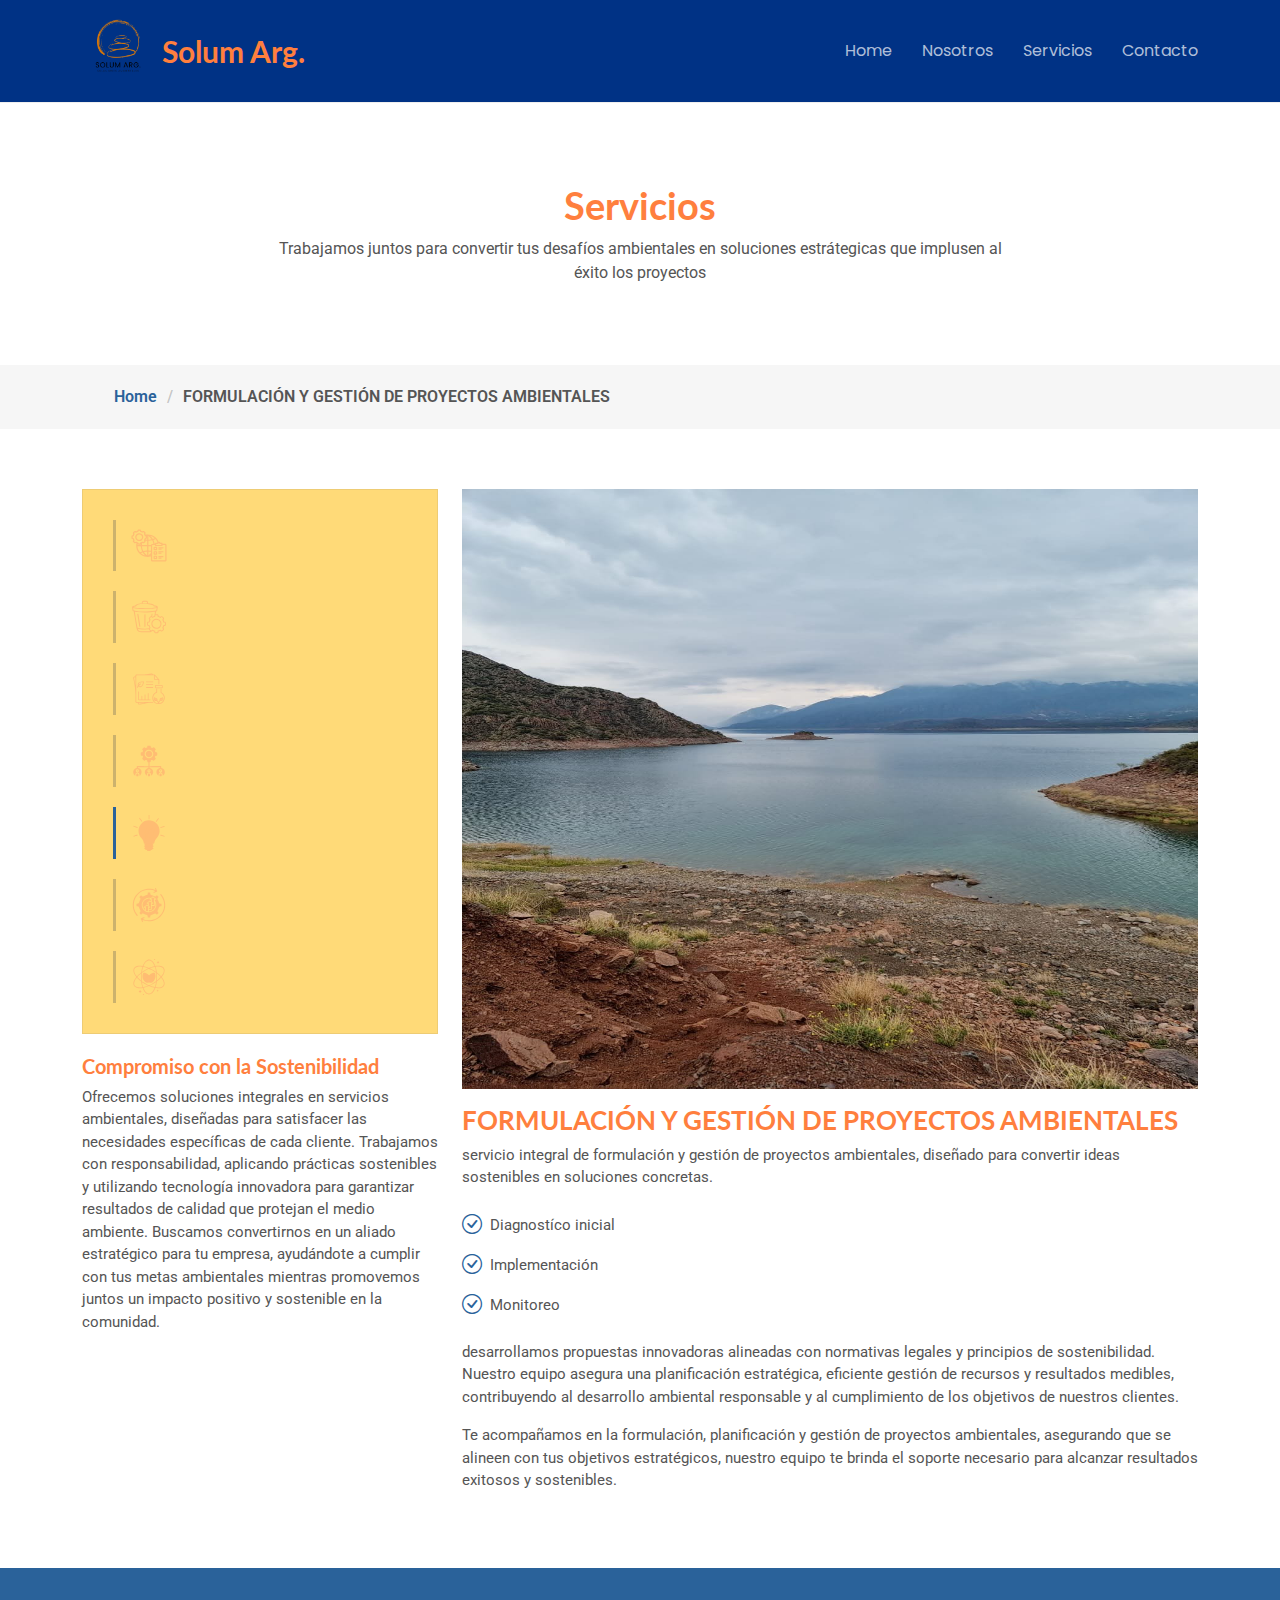
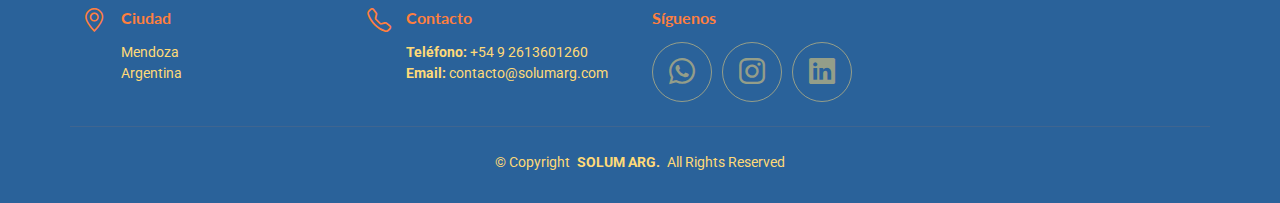
<file: service-proyectos.html>
<!DOCTYPE html>
<html lang="en">

<head>
  <meta charset="utf-8">
  <meta content="width=device-width, initial-scale=1.0" name="viewport">
  <title>Servicios - Solum</title>
  <meta name="description" content="">
  <meta name="keywords" content="">

  <!-- Favicons -->
  <link href="assets/img/8-removebg-preview.png" rel="icon">
  <link href="assets/img/8-removebg-preview.png" rel="apple-touch-icon">

  <!-- Fonts -->
  <link href="https://fonts.googleapis.com" rel="preconnect">
  <link href="https://fonts.gstatic.com" rel="preconnect" crossorigin>
  <link href="https://fonts.googleapis.com/css2?family=Roboto:ital,wght@0,100;0,300;0,400;0,500;0,700;0,900;1,100;1,300;1,400;1,500;1,700;1,900&family=Lato:ital,wght@0,100;0,300;0,400;0,700;0,900;1,100;1,300;1,400;1,700;1,900&family=Poppins:ital,wght@0,100;0,200;0,300;0,400;0,500;0,600;0,700;0,800;0,900;1,100;1,200;1,300;1,400;1,500;1,600;1,700;1,800;1,900&display=swap" rel="stylesheet">

  <!-- Vendor CSS Files -->
  <link href="assets/vendor/bootstrap/css/bootstrap.min.css" rel="stylesheet">
  <link href="assets/vendor/bootstrap-icons/bootstrap-icons.css" rel="stylesheet">
  <link href="assets/vendor/aos/aos.css" rel="stylesheet">
  <link href="assets/vendor/swiper/swiper-bundle.min.css" rel="stylesheet">
  <link href="assets/vendor/glightbox/css/glightbox.min.css" rel="stylesheet">

  <!-- Main CSS File -->
  <link href="assets/css/main.css" rel="stylesheet">

 </head>

<body class="service-details-page">

  <header id="header" class="header d-flex align-items-center sticky-top">
    <div class="container-fluid container-xl position-relative d-flex align-items-center justify-content-between">

      <a href="index.html" class="logo d-flex align-items-center">
        
        <img src="assets/img/8-removebg-preview.png" alt=""> 
        <h1 class="sitename">Solum Arg.</h1>
      </a>

      <nav id="navmenu" class="navmenu">
        <ul>
          <li><a href="./index.html">Home</a></li>
          <li><a href="./index.html/#about">Nosotros</a></li>
          <li><a href="./index.html/#services">Servicios</a></li>
          <li><a href="./index.html/#contact">Contacto</a></li>
        </ul>
        <i class="mobile-nav-toggle d-xl-none bi bi-list"></i>
      </nav>

    </div>
  </header>

  <main class="main">

    <!-- Page Title -->
    <div class="page-title" data-aos="fade">
      <div class="heading">
        <div class="container">
          <div class="row d-flex justify-content-center text-center">
            <div class="col-lg-8">
              <h1>Servicios</h1>
              <p class="mb-0">Trabajamos juntos para convertir tus desafíos ambientales en soluciones estrátegicas que implusen al éxito los proyectos</p>
            </div>
          </div>
        </div>
      </div>
      <nav class="breadcrumbs">
        <div class="container">
          <ol>
            <li><a href="index.html">Home</a></li>
            <li class="current">FORMULACIÓN Y GESTIÓN DE PROYECTOS AMBIENTALES</li>
            
          </ol>
        </div>
      </nav>
    </div><!-- End Page Title -->

    <!-- Service Details Section -->
    <section id="service-details" class="service-details section">

      <div class="container">

        <div class="row gy-4">

          <div class="col-lg-4" data-aos="fade-up" data-aos-delay="100">
            <div class="services-list">
              <a href="./service-impacto.html" class=""> <img src="assets/img/icon/estudiosdeimpactoambientas.svg" alt="icono" class="img-fluid" style="max-width: 13%;"> 
                <!--<h6 class="sitename">Estudios de Impacto Ambiental para Procesos y Servicios</h6>--></a>
              <a href="./service-residuos.html" class=""><img src="assets/img/icon/gestion-de-residuos.svg" alt="icono" class="img-fluid" style="max-width:13%;"></a>
              <a href="./service-sostenibilidad.html" class=""><img src="assets/img/icon/informessostenibilidad.svg" alt="icono" class="img-fluid" style="max-width:13%;"></a>
              <a href="./service-practicas.html" class=""><img src="assets/img/icon/buenaspracticassociales.svg" alt="icono" class="img-fluid" style="max-width:13%;"></a>
              <a href="./service-proyectos.html" class="active"><img src="assets/img/icon/formulacionproyectos.svg" alt="icono" class="img-fluid" style="max-width:13%;"></a>
              <a href="./service-mejora.html" class=""><img src="assets/img/icon/mejora-continua.svg" alt="icono" class="img-fluid" style="max-width:13%;"></a>
              <a href="./service-educación.html" class=""><img src="assets/img/icon/educacionambiental.svg" alt="icono" class="img-fluid" style="max-width:13%;"></a>
              
              
            </div>

            <h4>Compromiso con la Sostenibilidad</h4>
            <p>Ofrecemos soluciones integrales en servicios ambientales, diseñadas para satisfacer las necesidades específicas de cada cliente. Trabajamos con responsabilidad, aplicando prácticas sostenibles y utilizando tecnología innovadora para garantizar resultados de calidad que protejan el medio ambiente.
            Buscamos convertirnos en un aliado estratégico para tu empresa, ayudándote a cumplir con tus metas ambientales mientras promovemos juntos un impacto positivo y sostenible en la comunidad.</p>
          </div>

          <div class="col-lg-8" data-aos="fade-up" data-aos-delay="200">
            <img src="assets/img/lagos.jpg" alt="" class="img-fluid " style="height: 600px; width: 880px;">
            <h3 class="mt-3">FORMULACIÓN Y GESTIÓN DE PROYECTOS AMBIENTALES</h3>
            <p> servicio integral de formulación y gestión de proyectos ambientales, diseñado para convertir ideas sostenibles en soluciones concretas. 
            </p>
            <ul>
              <li><i class="bi bi-check-circle"></i> <span>Diagnostíco inicial</span></li>
              <li><i class="bi bi-check-circle"></i> <span>Implementación</span></li>
              <li><i class="bi bi-check-circle"></i> <span>Monitoreo</span></li>
              
            </ul>
            <p>
              desarrollamos propuestas innovadoras alineadas con normativas legales y principios de sostenibilidad. Nuestro equipo asegura una planificación estratégica, eficiente gestión de recursos y resultados medibles, contribuyendo al desarrollo ambiental responsable y al cumplimiento de los objetivos de nuestros clientes.             

            </p>
            <p>
              Te acompañamos en la formulación, planificación y gestión de proyectos ambientales, asegurando que se alineen con tus objetivos estratégicos, nuestro equipo te brinda el soporte necesario para alcanzar resultados exitosos y sostenibles.

            </p>
          </div>

        </div>

      </div>

    </section><!-- /Service Details Section -->

  </main>

  <footer id="footer" class="footer dark-background">

    <div class="container">
      <div class="row gy-3">
        <div class="col-lg-3 col-md-6 d-flex">
          <i class="bi bi-geo-alt icon"></i>
          <div class="address">
            <h4>Ciudad</h4>
            <p>Mendoza</p>
            <p>Argentina</p>
            <p></p>
          </div>

        </div>

        <div class="col-lg-3 col-md-6 d-flex">
          <i class="bi bi-telephone icon"></i>
          <div>
            <h4>Contacto</h4>
            <p>
              <strong>Teléfono:</strong> <span>+54 9 2613601260</span><br>
              <strong>Email:</strong> <span>contacto@solumarg.com</span><br>
            </p>
          </div>
        </div>

      

        <div class="col-lg-3 col-md-6">
          <h4>Síguenos</h4>
          <div class="social-links d-flex">
            <a href="https:wa.me/5492613601260" class="whatsapp"><i class="bi bi-whatsapp"></i></a>
            <a href="https://www.instagram.com/solumarg.solucionesambientales/profilecard/?igsh=MTgwNXc0c3I1MnM5ZQ==" class="instagram"><i class="bi bi-instagram"></i></a>
            <a href="#" class="linkedin"><i class="bi bi-linkedin"></i></a>
          </div>
        </div>

      </div>
    </div>

    <div class="container copyright text-center mt-4">
      <p>© <span>Copyright</span> <strong class="px-1 sitename">SOLUM ARG.</strong> <span>All Rights Reserved</span></p>
      <div class="credits">
      
      
      </div>
    </div>

  </footer>

  <!-- Scroll Top -->
  <a href="#" id="scroll-top" class="scroll-top d-flex align-items-center justify-content-center"><i class="bi bi-arrow-up-short"></i></a>

  <!-- Preloader -->
  <div id="preloader"></div>

  <!-- Vendor JS Files -->
  <script src="assets/vendor/bootstrap/js/bootstrap.bundle.min.js"></script>
  <script src="assets/vendor/php-email-form/validate.js"></script>
  <script src="assets/vendor/aos/aos.js"></script>
  <script src="assets/vendor/swiper/swiper-bundle.min.js"></script>
  <script src="assets/vendor/glightbox/js/glightbox.min.js"></script>
  <script src="assets/vendor/imagesloaded/imagesloaded.pkgd.min.js"></script>
  <script src="assets/vendor/isotope-layout/isotope.pkgd.min.js"></script>

  <!-- Main JS File -->
  <script src="assets/js/main.js"></script>

</body>

</html>
</file>
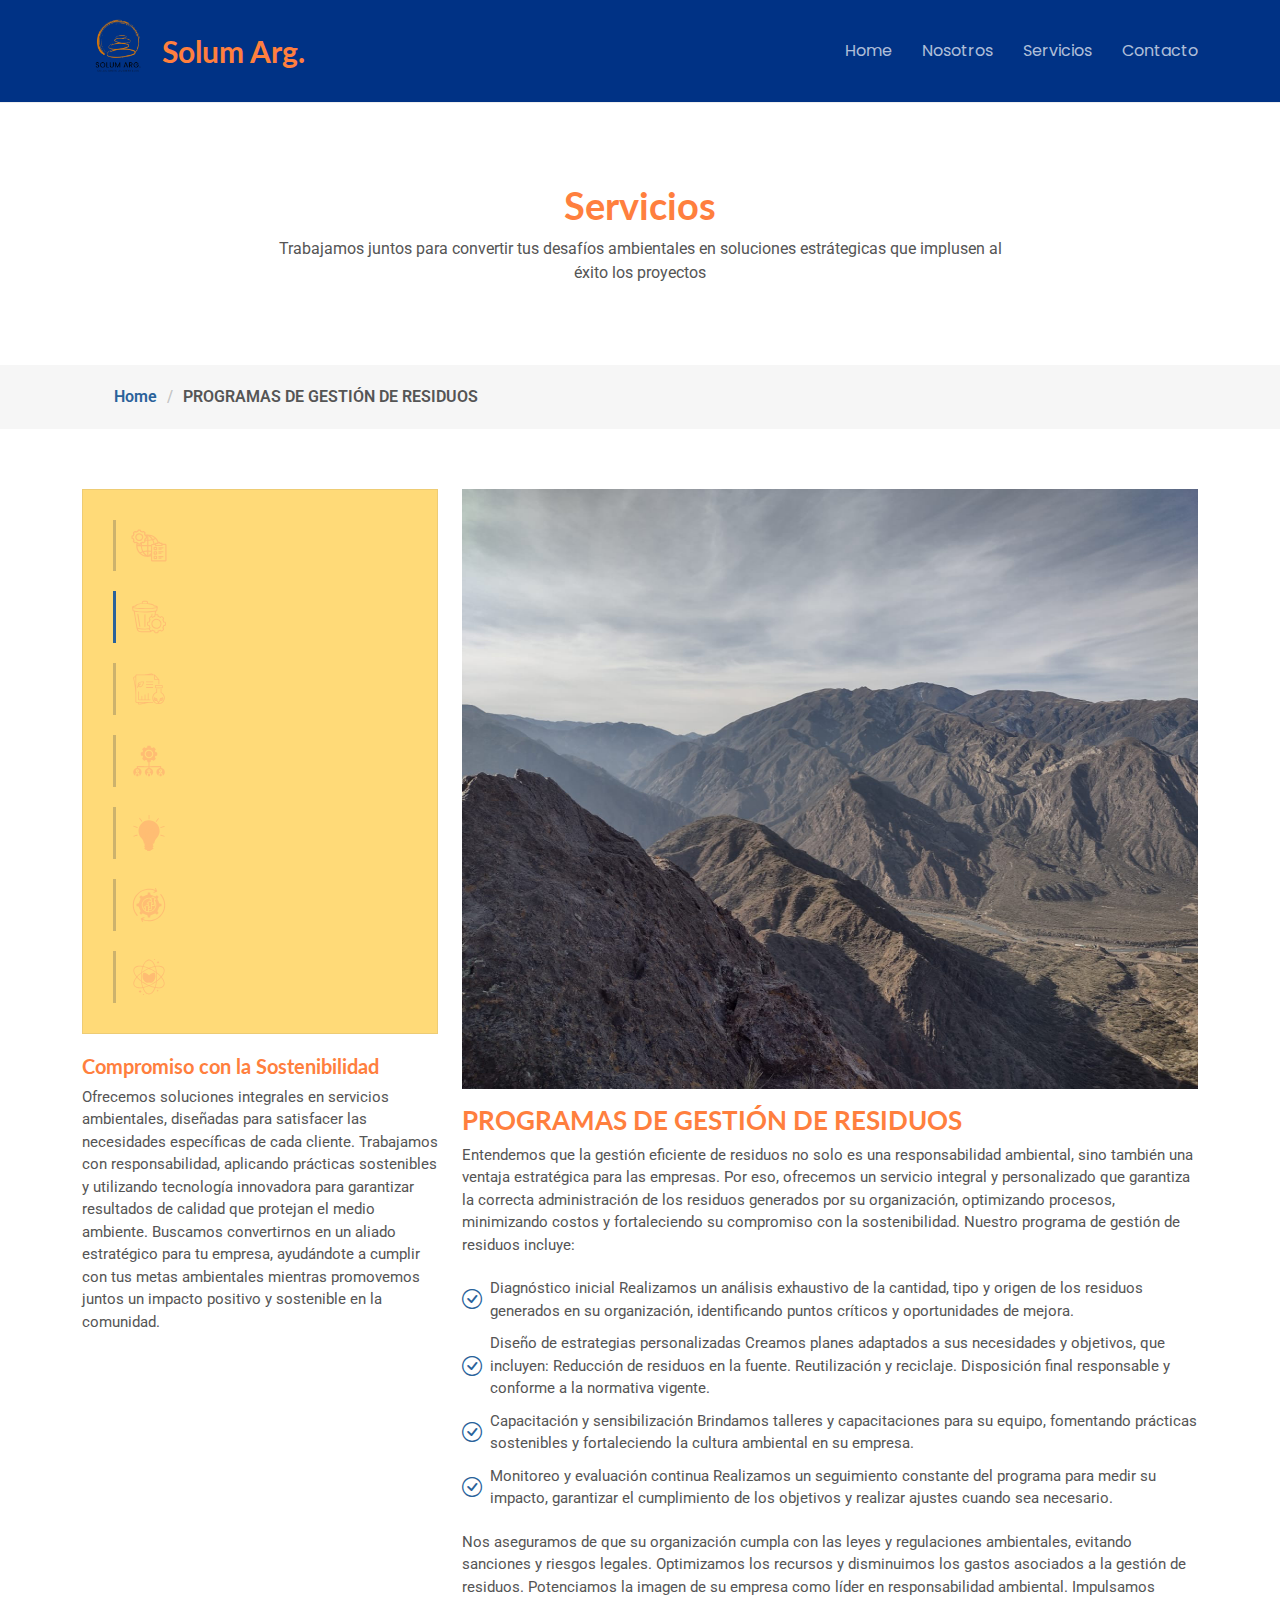
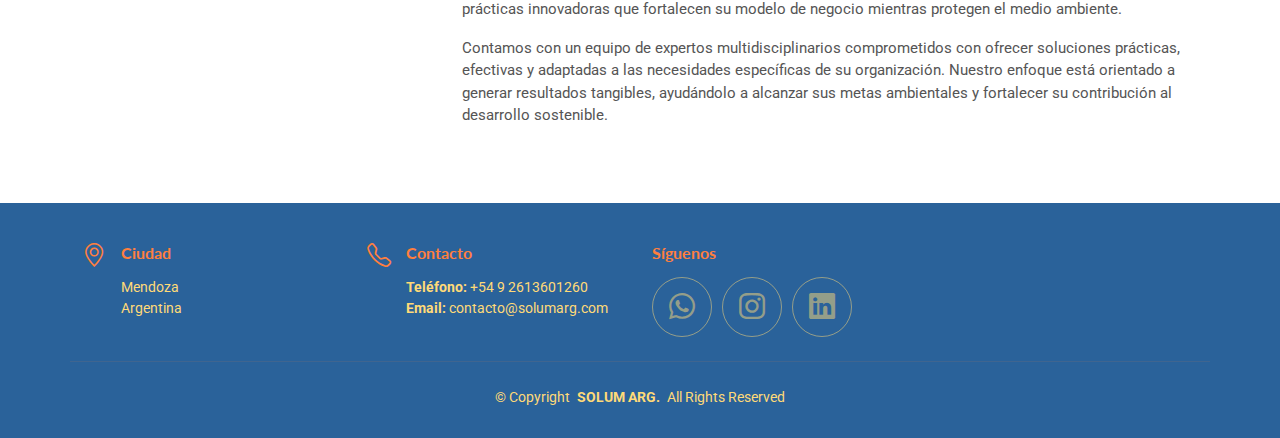
<file: service-residuos.html>
<!DOCTYPE html>
<html lang="en">

<head>
  <meta charset="utf-8">
  <meta content="width=device-width, initial-scale=1.0" name="viewport">
  <title>Servicios - Solum</title>
  <meta name="description" content="">
  <meta name="keywords" content="">

  <!-- Favicons -->
  <link href="assets/img/8-removebg-preview.png" rel="icon">
  <link href="assets/img/8-removebg-preview.png" rel="apple-touch-icon">

  <!-- Fonts -->
  <link href="https://fonts.googleapis.com" rel="preconnect">
  <link href="https://fonts.gstatic.com" rel="preconnect" crossorigin>
  <link href="https://fonts.googleapis.com/css2?family=Roboto:ital,wght@0,100;0,300;0,400;0,500;0,700;0,900;1,100;1,300;1,400;1,500;1,700;1,900&family=Lato:ital,wght@0,100;0,300;0,400;0,700;0,900;1,100;1,300;1,400;1,700;1,900&family=Poppins:ital,wght@0,100;0,200;0,300;0,400;0,500;0,600;0,700;0,800;0,900;1,100;1,200;1,300;1,400;1,500;1,600;1,700;1,800;1,900&display=swap" rel="stylesheet">

  <!-- Vendor CSS Files -->
  <link href="assets/vendor/bootstrap/css/bootstrap.min.css" rel="stylesheet">
  <link href="assets/vendor/bootstrap-icons/bootstrap-icons.css" rel="stylesheet">
  <link href="assets/vendor/aos/aos.css" rel="stylesheet">
  <link href="assets/vendor/swiper/swiper-bundle.min.css" rel="stylesheet">
  <link href="assets/vendor/glightbox/css/glightbox.min.css" rel="stylesheet">

  <!-- Main CSS File -->
  <link href="assets/css/main.css" rel="stylesheet">

 </head>

<body class="service-details-page">

  <header id="header" class="header d-flex align-items-center sticky-top">
    <div class="container-fluid container-xl position-relative d-flex align-items-center justify-content-between">

      <a href="index.html" class="logo d-flex align-items-center">
        
        <img src="assets/img/8-removebg-preview.png" alt=""> 
        <h1 class="sitename">Solum Arg.</h1>
      </a>

      <nav id="navmenu" class="navmenu">
        <ul>
          <li><a href="./index.html">Home</a></li>
          <li><a href="./index.html/#about">Nosotros</a></li>
          <li><a href="./index.html/#services">Servicios</a></li>
          <li><a href="./index.html/#contact">Contacto</a></li>
        </ul>
        <i class="mobile-nav-toggle d-xl-none bi bi-list"></i>
      </nav>

    </div>
  </header>

  <main class="main">

    <!-- Page Title -->
    <div class="page-title" data-aos="fade">
      <div class="heading">
        <div class="container">
          <div class="row d-flex justify-content-center text-center">
            <div class="col-lg-8">
              <h1>Servicios</h1>
              <p class="mb-0">Trabajamos juntos para convertir tus desafíos ambientales en soluciones estrátegicas que implusen al éxito los proyectos</p>
            </div>
          </div>
        </div>
      </div>
      <nav class="breadcrumbs">
        <div class="container">
          <ol>
            <li><a href="index.html">Home</a></li>
            <li class="current">PROGRAMAS DE GESTIÓN DE RESIDUOS</li>
           
          </ol>
        </div>
      </nav>
    </div><!-- End Page Title -->

    <!-- Service Details Section -->
    <section id="service-details" class="service-details section">

      <div class="container">

        <div class="row gy-4">

          <div class="col-lg-4" data-aos="fade-up" data-aos-delay="100">
            <div class="services-list">
              <a href="./service-impacto.html" class=""> <img src="assets/img/icon/estudiosdeimpactoambientas.svg" alt="icono" class="img-fluid" style="max-width: 13%;"> 
                <!--<h6 class="sitename">Estudios de Impacto Ambiental para Procesos y Servicios</h6>--></a>
              <a href="./service-residuos.html" class="active"><img src="assets/img/icon/gestion-de-residuos.svg" alt="icono" class="img-fluid" style="max-width:13%;"></a>
              <a href="./service-sostenibilidad.html" class=""><img src="assets/img/icon/informessostenibilidad.svg" alt="icono" class="img-fluid" style="max-width:13%;"></a>
              <a href="./service-practicas.html" class=""><img src="assets/img/icon/buenaspracticassociales.svg" alt="icono" class="img-fluid" style="max-width:13%;"></a>
              <a href="./service-proyectos.html" class=""><img src="assets/img/icon/formulacionproyectos.svg" alt="icono" class="img-fluid" style="max-width:13%;"></a>
              <a href="./service-mejora.html" class=""><img src="assets/img/icon/mejora-continua.svg" alt="icono" class="img-fluid" style="max-width:13%;"></a>
              <a href="./service-educación.html" class=""><img src="assets/img/icon/educacionambiental.svg" alt="icono" class="img-fluid" style="max-width:13%;"></a>
              
              
            </div>

            <h4>Compromiso con la Sostenibilidad</h4>
            <p>Ofrecemos soluciones integrales en servicios ambientales, diseñadas para satisfacer las necesidades específicas de cada cliente. Trabajamos con responsabilidad, aplicando prácticas sostenibles y utilizando tecnología innovadora para garantizar resultados de calidad que protejan el medio ambiente.
            Buscamos convertirnos en un aliado estratégico para tu empresa, ayudándote a cumplir con tus metas ambientales mientras promovemos juntos un impacto positivo y sostenible en la comunidad.</p>
          </div>

          <div class="col-lg-8" data-aos="fade-up" data-aos-delay="200">
            <img src="assets/img/montaña1.jpg" alt="" class=" img-fluid " style="height: 600px; width: 880px;">
            <h3 class="mt-3">PROGRAMAS DE GESTIÓN DE RESIDUOS</h3>
            <p>  Entendemos que la gestión eficiente de residuos no solo es una responsabilidad ambiental, sino también una ventaja estratégica para las empresas. Por eso, ofrecemos un servicio integral y personalizado que garantiza la correcta administración de los residuos generados por su organización, optimizando procesos, minimizando costos y fortaleciendo su compromiso con la sostenibilidad. Nuestro programa de gestión de residuos incluye:       
            </p>
            <ul>
              <li><i class="bi bi-check-circle"></i> <span>Diagnóstico inicial
                Realizamos un análisis exhaustivo de la cantidad, tipo y origen de los residuos generados en su organización, identificando puntos críticos y oportunidades de mejora.</span></li>
              <li><i class="bi bi-check-circle"></i> <span>Diseño de estrategias personalizadas
                Creamos planes adaptados a sus necesidades y objetivos, que incluyen:                
                Reducción de residuos en la fuente.               
                Reutilización y reciclaje.                
                Disposición final responsable y conforme a la normativa vigente.</span></li>
              <li><i class="bi bi-check-circle"></i> <span>Capacitación y sensibilización
                Brindamos talleres y capacitaciones para su equipo, fomentando prácticas sostenibles y fortaleciendo la cultura ambiental en su empresa.</span></li>
                <li><i class="bi bi-check-circle"></i> <span>Monitoreo y evaluación continua
                    Realizamos un seguimiento constante del programa para medir su impacto, garantizar el cumplimiento de los objetivos y realizar ajustes cuando sea necesario.</span></li>
            </ul>
            <p>
                Nos aseguramos de que su organización cumpla con las leyes y regulaciones ambientales, evitando sanciones y riesgos legales.
                Optimizamos los recursos y disminuimos los gastos asociados a la gestión de residuos.
                Potenciamos la imagen de su empresa como líder en responsabilidad ambiental.
                Impulsamos prácticas innovadoras que fortalecen su modelo de negocio mientras protegen el medio ambiente.

            </p>
            <p>
                Contamos con un equipo de expertos multidisciplinarios comprometidos con ofrecer soluciones prácticas, efectivas y adaptadas a las necesidades específicas de su organización. Nuestro enfoque está orientado a generar resultados tangibles, ayudándolo a alcanzar sus metas ambientales y fortalecer su contribución al desarrollo sostenible.
            </p>
          </div>

        </div>

      </div>

    </section><!-- /Service Details Section -->

  </main>

  <footer id="footer" class="footer dark-background">

    <div class="container">
      <div class="row gy-3">
        <div class="col-lg-3 col-md-6 d-flex">
          <i class="bi bi-geo-alt icon"></i>
          <div class="address">
            <h4>Ciudad</h4>
            <p>Mendoza</p>
            <p>Argentina</p>
            <p></p>
          </div>

        </div>

        <div class="col-lg-3 col-md-6 d-flex">
          <i class="bi bi-telephone icon"></i>
          <div>
            <h4>Contacto</h4>
            <p>
              <strong>Teléfono:</strong> <span>+54 9 2613601260</span><br>
              <strong>Email:</strong> <span>contacto@solumarg.com</span><br>
            </p>
          </div>
        </div>

      

        <div class="col-lg-3 col-md-6">
          <h4>Síguenos</h4>
          <div class="social-links d-flex">
            <a href="https:wa.me/5492613601260" class="whatsapp"><i class="bi bi-whatsapp"></i></a>
            <a href="https://www.instagram.com/solumarg.solucionesambientales/profilecard/?igsh=MTgwNXc0c3I1MnM5ZQ==" class="instagram"><i class="bi bi-instagram"></i></a>
            <a href="#" class="linkedin"><i class="bi bi-linkedin"></i></a>
          </div>
        </div>

      </div>
    </div>

    <div class="container copyright text-center mt-4">
      <p>© <span>Copyright</span> <strong class="px-1 sitename">SOLUM ARG.</strong> <span>All Rights Reserved</span></p>
      <div class="credits">
      
      
      </div>
    </div>

  </footer>

  <!-- Scroll Top -->
  <a href="#" id="scroll-top" class="scroll-top d-flex align-items-center justify-content-center"><i class="bi bi-arrow-up-short"></i></a>

  <!-- Preloader -->
  <div id="preloader"></div>

  <!-- Vendor JS Files -->
  <script src="assets/vendor/bootstrap/js/bootstrap.bundle.min.js"></script>
  <script src="assets/vendor/php-email-form/validate.js"></script>
  <script src="assets/vendor/aos/aos.js"></script>
  <script src="assets/vendor/swiper/swiper-bundle.min.js"></script>
  <script src="assets/vendor/glightbox/js/glightbox.min.js"></script>
  <script src="assets/vendor/imagesloaded/imagesloaded.pkgd.min.js"></script>
  <script src="assets/vendor/isotope-layout/isotope.pkgd.min.js"></script>

  <!-- Main JS File -->
  <script src="assets/js/main.js"></script>

</body>

</html>
</file>
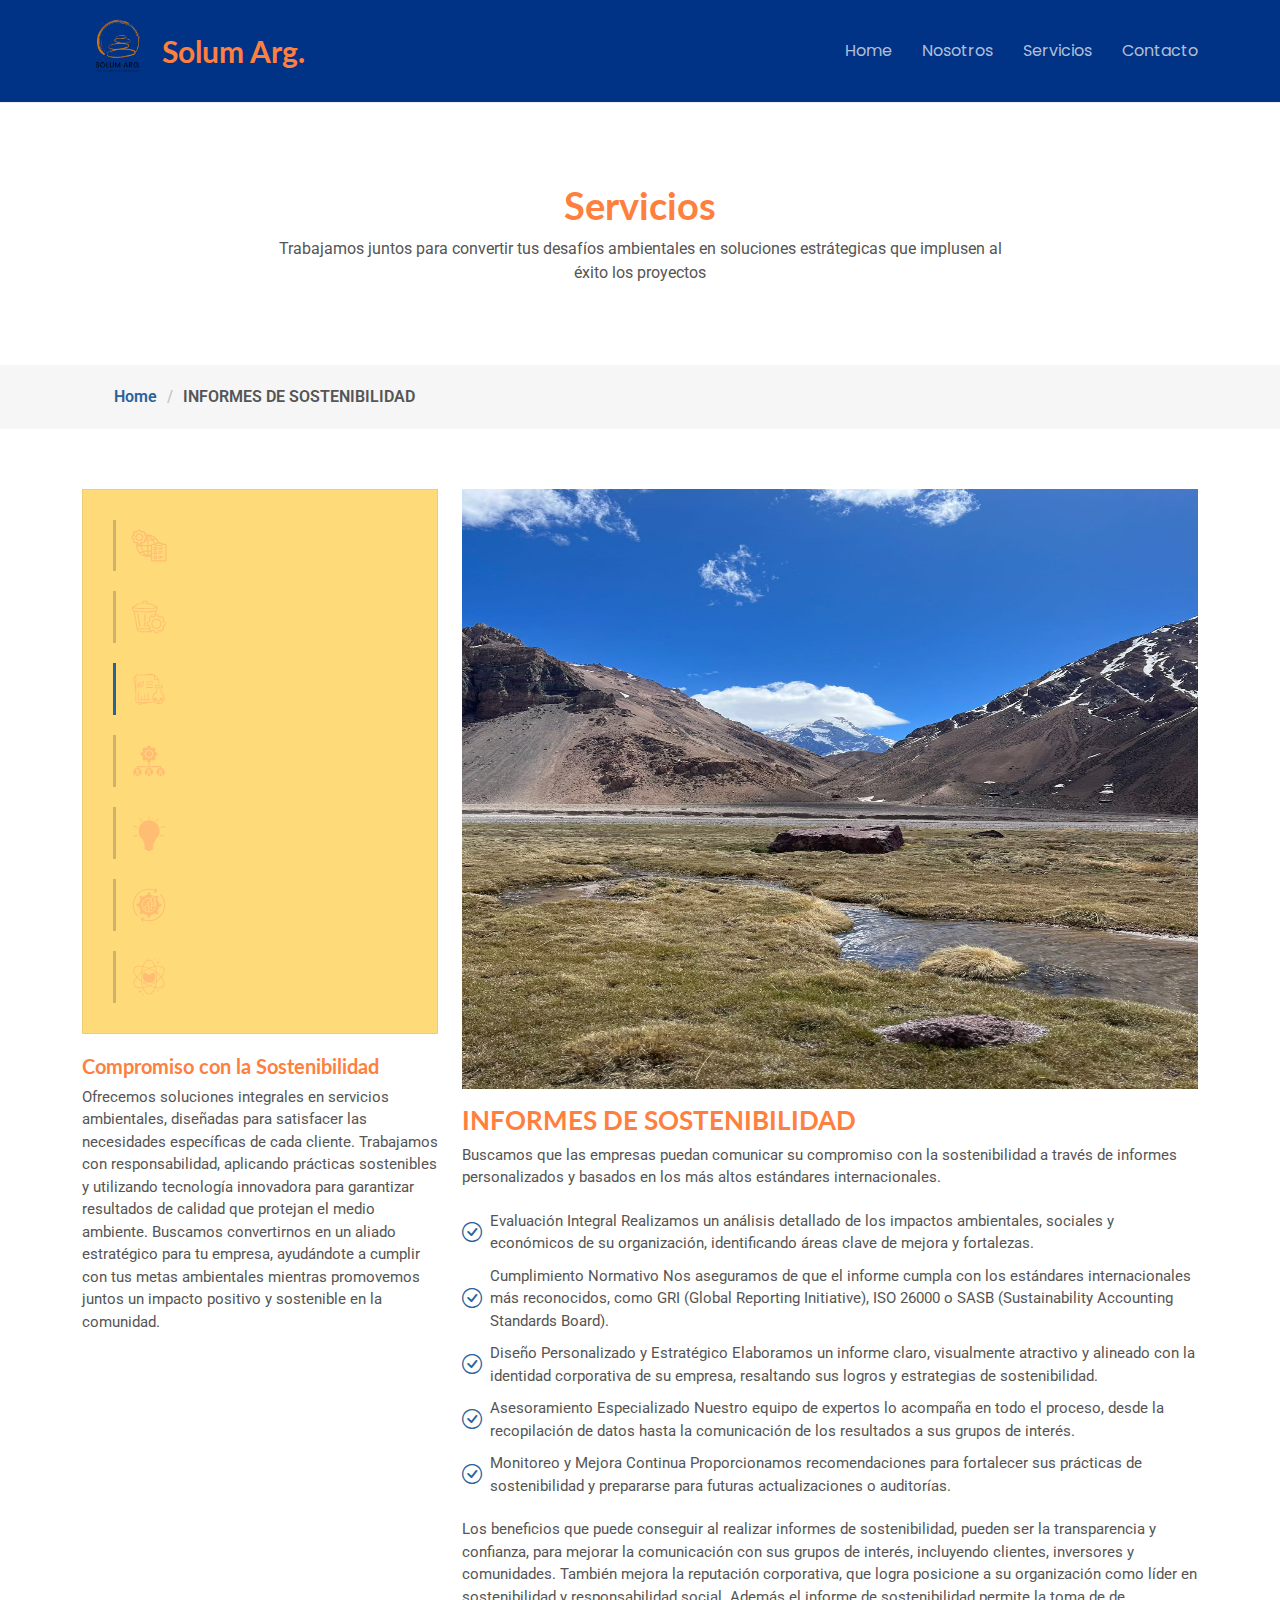
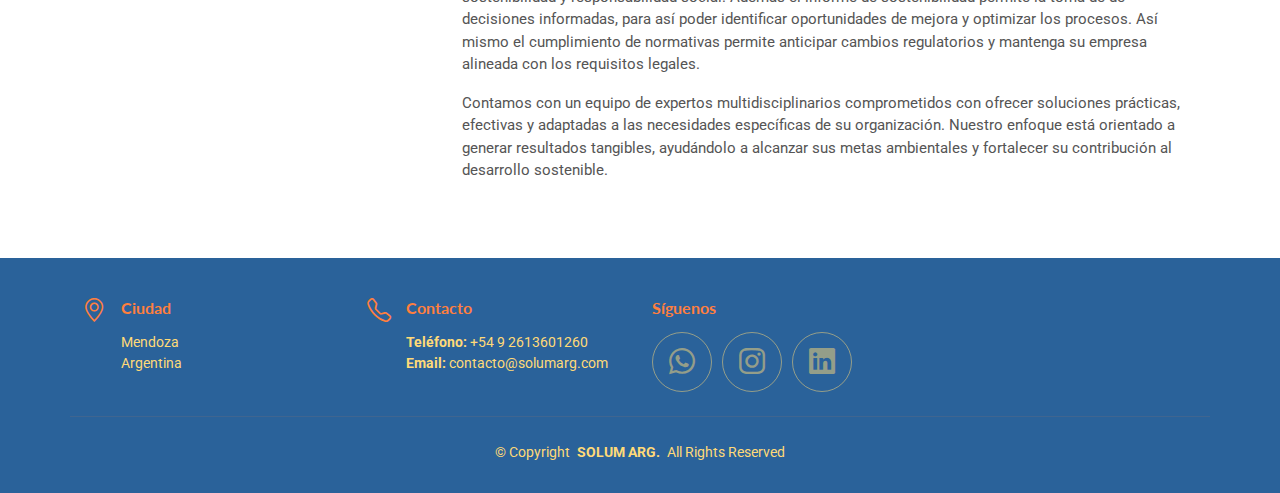
<file: service-sostenibilidad.html>
<!DOCTYPE html>
<html lang="en">

<head>
  <meta charset="utf-8">
  <meta content="width=device-width, initial-scale=1.0" name="viewport">
  <title>Servicios - Solum</title>
  <meta name="description" content="">
  <meta name="keywords" content="">

  <!-- Favicons -->
  <link href="assets/img/8-removebg-preview.png" rel="icon">
  <link href="assets/img/8-removebg-preview.png" rel="apple-touch-icon">

  <!-- Fonts -->
  <link href="https://fonts.googleapis.com" rel="preconnect">
  <link href="https://fonts.gstatic.com" rel="preconnect" crossorigin>
  <link href="https://fonts.googleapis.com/css2?family=Roboto:ital,wght@0,100;0,300;0,400;0,500;0,700;0,900;1,100;1,300;1,400;1,500;1,700;1,900&family=Lato:ital,wght@0,100;0,300;0,400;0,700;0,900;1,100;1,300;1,400;1,700;1,900&family=Poppins:ital,wght@0,100;0,200;0,300;0,400;0,500;0,600;0,700;0,800;0,900;1,100;1,200;1,300;1,400;1,500;1,600;1,700;1,800;1,900&display=swap" rel="stylesheet">

  <!-- Vendor CSS Files -->
  <link href="assets/vendor/bootstrap/css/bootstrap.min.css" rel="stylesheet">
  <link href="assets/vendor/bootstrap-icons/bootstrap-icons.css" rel="stylesheet">
  <link href="assets/vendor/aos/aos.css" rel="stylesheet">
  <link href="assets/vendor/swiper/swiper-bundle.min.css" rel="stylesheet">
  <link href="assets/vendor/glightbox/css/glightbox.min.css" rel="stylesheet">

  <!-- Main CSS File -->
  <link href="assets/css/main.css" rel="stylesheet">

 </head>

<body class="service-details-page">

  <header id="header" class="header d-flex align-items-center sticky-top">
    <div class="container-fluid container-xl position-relative d-flex align-items-center justify-content-between">

      <a href="index.html" class="logo d-flex align-items-center">
        
        <img src="assets/img/8-removebg-preview.png" alt=""> 
        <h1 class="sitename">Solum Arg.</h1>
      </a>

      <nav id="navmenu" class="navmenu">
        <ul>
          <li><a href="./index.html">Home</a></li>
          <li><a href="./index.html/#about">Nosotros</a></li>
          <li><a href="./index.html/#services">Servicios</a></li>
          <li><a href="./index.html/#contact">Contacto</a></li>
        </ul>
        <i class="mobile-nav-toggle d-xl-none bi bi-list"></i>
      </nav>

    </div>
  </header>

  <main class="main">

    <!-- Page Title -->
    <div class="page-title" data-aos="fade">
      <div class="heading">
        <div class="container">
          <div class="row d-flex justify-content-center text-center">
            <div class="col-lg-8">
              <h1>Servicios</h1>
              <p class="mb-0">Trabajamos juntos para convertir tus desafíos ambientales en soluciones estrátegicas que implusen al éxito los proyectos</p>
            </div>
          </div>
        </div>
      </div>
      <nav class="breadcrumbs">
        <div class="container">
          <ol>
            <li><a href="index.html">Home</a></li>
            <li class="current">INFORMES DE SOSTENIBILIDAD</li>
            
          </ol>
        </div>
      </nav>
    </div><!-- End Page Title -->

    <!-- Service Details Section -->
    <section id="service-details" class="service-details section">

      <div class="container">

        <div class="row gy-4">

          <div class="col-lg-4" data-aos="fade-up" data-aos-delay="100">
            <div class="services-list">
                <a href="./service-impacto.html" class=""> <img src="assets/img/icon/estudiosdeimpactoambientas.svg" alt="icono" class="img-fluid" style="max-width: 13%;"> 
                    <!--<h6 class="sitename">Estudios de Impacto Ambiental para Procesos y Servicios</h6>--></a>
                  <a href="./service-residuos.html" class=""><img src="assets/img/icon/gestion-de-residuos.svg" alt="icono" class="img-fluid" style="max-width:13%;"></a>
                  <a href="./service-sostenibilidad.html" class="active"><img src="assets/img/icon/informessostenibilidad.svg" alt="icono" class="img-fluid" style="max-width:13%;"></a>
                  <a href="./service-practicas.html" class=""><img src="assets/img/icon/buenaspracticassociales.svg" alt="icono" class="img-fluid" style="max-width:13%;"></a>
                  <a href="./service-proyectos.html" class=""><img src="assets/img/icon/formulacionproyectos.svg" alt="icono" class="img-fluid" style="max-width:13%;"></a>
                  <a href="./service-mejora.html" class=""><img src="assets/img/icon/mejora-continua.svg" alt="icono" class="img-fluid" style="max-width:13%;"></a>
                  <a href="./service-educación.html" class=""><img src="assets/img/icon/educacionambiental.svg" alt="icono" class="img-fluid" style="max-width:13%;"></a>
                  
            </div>

            <h4>Compromiso con la Sostenibilidad</h4>
            <p>Ofrecemos soluciones integrales en servicios ambientales, diseñadas para satisfacer las necesidades específicas de cada cliente. Trabajamos con responsabilidad, aplicando prácticas sostenibles y utilizando tecnología innovadora para garantizar resultados de calidad que protejan el medio ambiente.
            Buscamos convertirnos en un aliado estratégico para tu empresa, ayudándote a cumplir con tus metas ambientales mientras promovemos juntos un impacto positivo y sostenible en la comunidad.</p>
          </div>

          <div class="col-lg-8" data-aos="fade-up" data-aos-delay="200">
            <img src="assets/img/aconcagua2.jpg" alt="" class="img-fluid " style="height: 600px; width: 880px;">
            <h3 class="mt-3">INFORMES DE SOSTENIBILIDAD</h3>
            <p> Buscamos que las empresas puedan comunicar su compromiso con la sostenibilidad a través de informes personalizados y basados en los más altos estándares internacionales.     
            </p>
            <ul>
              <li><i class="bi bi-check-circle"></i> <span>Evaluación Integral
                Realizamos un análisis detallado de los impactos ambientales, sociales y económicos de su organización, identificando áreas clave de mejora y fortalezas.</span></li>
              <li><i class="bi bi-check-circle"></i> <span>Cumplimiento Normativo
                Nos aseguramos de que el informe cumpla con los estándares internacionales más reconocidos, como GRI (Global Reporting Initiative), ISO 26000 o SASB (Sustainability Accounting Standards Board).
                </span></li>
              <li><i class="bi bi-check-circle"></i> <span>Diseño Personalizado y Estratégico
                Elaboramos un informe claro, visualmente atractivo y alineado con la identidad corporativa de su empresa, resaltando sus logros y estrategias de sostenibilidad.</span></li>
                <li><i class="bi bi-check-circle"></i> <span>Asesoramiento Especializado
                 Nuestro equipo de expertos lo acompaña en todo el proceso, desde la recopilación de datos hasta la comunicación de los resultados a sus grupos de interés.</span></li>
                <li><i class="bi bi-check-circle"></i> <span>Monitoreo y Mejora Continua
                    Proporcionamos recomendaciones para fortalecer sus prácticas de sostenibilidad y prepararse para futuras actualizaciones o auditorías.</span></li>
            </ul>
            <p>
        Los beneficios que puede conseguir al realizar informes de sostenibilidad, pueden ser la transparencia y confianza, para mejorar la comunicación con sus grupos de interés, incluyendo clientes, inversores y comunidades. También mejora la reputación corporativa, que logra posicione a su organización como líder en sostenibilidad y responsabilidad social. Además el informe de sostenibilidad permite la toma de  de decisiones informadas, para así poder identificar oportunidades de mejora y optimizar los procesos. Así mismo el cumplimiento de normativas permite anticipar cambios regulatorios y mantenga su empresa alineada con los requisitos legales.

            </p>
            <p>
                Contamos con un equipo de expertos multidisciplinarios comprometidos con ofrecer soluciones prácticas, efectivas y adaptadas a las necesidades específicas de su organización. Nuestro enfoque está orientado a generar resultados tangibles, ayudándolo a alcanzar sus metas ambientales y fortalecer su contribución al desarrollo sostenible.
            </p>
          </div>

        </div>

      </div>

    </section><!-- /Service Details Section -->

  </main>

  <footer id="footer" class="footer dark-background">

    <div class="container">
      <div class="row gy-3">
        <div class="col-lg-3 col-md-6 d-flex">
          <i class="bi bi-geo-alt icon"></i>
          <div class="address">
            <h4>Ciudad</h4>
            <p>Mendoza</p>
            <p>Argentina</p>
            <p></p>
          </div>

        </div>

        <div class="col-lg-3 col-md-6 d-flex">
          <i class="bi bi-telephone icon"></i>
          <div>
            <h4>Contacto</h4>
            <p>
              <strong>Teléfono:</strong> <span>+54 9 2613601260</span><br>
              <strong>Email:</strong> <span>contacto@solumarg.com</span><br>
            </p>
          </div>
        </div>

      

        <div class="col-lg-3 col-md-6">
          <h4>Síguenos</h4>
          <div class="social-links d-flex">
            <a href="https:wa.me/5492613601260" class="whatsapp"><i class="bi bi-whatsapp"></i></a>
            <a href="https://www.instagram.com/solumarg.solucionesambientales/profilecard/?igsh=MTgwNXc0c3I1MnM5ZQ==" class="instagram"><i class="bi bi-instagram"></i></a>
            <a href="#" class="linkedin"><i class="bi bi-linkedin"></i></a>
          </div>
        </div>

      </div>
    </div>

    <div class="container copyright text-center mt-4">
      <p>© <span>Copyright</span> <strong class="px-1 sitename">SOLUM ARG.</strong> <span>All Rights Reserved</span></p>
      <div class="credits">
      
      
      </div>
    </div>

  </footer>

  <!-- Scroll Top -->
  <a href="#" id="scroll-top" class="scroll-top d-flex align-items-center justify-content-center"><i class="bi bi-arrow-up-short"></i></a>

  <!-- Preloader -->
  <div id="preloader"></div>

  <!-- Vendor JS Files -->
  <script src="assets/vendor/bootstrap/js/bootstrap.bundle.min.js"></script>
  <script src="assets/vendor/php-email-form/validate.js"></script>
  <script src="assets/vendor/aos/aos.js"></script>
  <script src="assets/vendor/swiper/swiper-bundle.min.js"></script>
  <script src="assets/vendor/glightbox/js/glightbox.min.js"></script>
  <script src="assets/vendor/imagesloaded/imagesloaded.pkgd.min.js"></script>
  <script src="assets/vendor/isotope-layout/isotope.pkgd.min.js"></script>

  <!-- Main JS File -->
  <script src="assets/js/main.js"></script>

</body>

</html>
</file>
<file: assets/css/main.css>
/*--------------------------------------------------------------
# Font & Color Variables
# Help: https://bootstrapmade.com/color-system/
--------------------------------------------------------------*/
/* Fonts */
:root {
  --default-font: "Roboto",  system-ui, -apple-system, "Segoe UI", Roboto, "Helvetica Neue", Arial, "Noto Sans", "Liberation Sans", sans-serif, "Apple Color Emoji", "Segoe UI Emoji", "Segoe UI Symbol", "Noto Color Emoji";
  --heading-font: "Lato",  sans-serif;
  --nav-font: "Poppins",  sans-serif;
}

/* Global Colors - The following color variables are used throughout the website. Updating them here will change the color scheme of the entire website */
:root {
  --background-color: #ffffff;
  /* Background color for the entire website, including individual sections */
  --default-color: #555555;
  /* Default color used for the majority of the text content across the entire website */
  --heading-color: #FF7F3E;
  /* Color for headings, subheadings and title throughout the website */
  --accent-color: #2A629A;
  /* Accent color that represents your brand on the website. It's used for buttons, links, and other elements that need to stand out */
  --surface-color: #FFDA78;
  /* The surface color is used as a background of boxed elements within sections, such as cards, icon boxes, or other elements that require a visual separation from the global background. */
  --contrast-color: #2A629A;
  /* Contrast color for text, ensuring readability against backgrounds of accent, heading, or default colors. */
}

/* Nav Menu Colors - The following color variables are used specifically for the navigation menu. They are separate from the global colors to allow for more customization options */
:root {
  --nav-color: rgba(255, 255, 255, 0.7);
  /* The default color of the main navmenu links */
  --nav-hover-color: #ffffff;
  /* Applied to main navmenu links when they are hovered over or active */
  --nav-mobile-background-color: #ffffff;
  /* Used as the background color for mobile navigation menu */
  --nav-dropdown-background-color: #ffffff;
  /* Used as the background color for dropdown items that appear when hovering over primary navigation items */
  --nav-dropdown-color: #555555;
  /* Used for navigation links of the dropdown items in the navigation menu. */
  --nav-dropdown-hover-color: #70b9b0;
  /* Similar to --nav-hover-color, this color is applied to dropdown navigation links when they are hovered over. */
}

/* Color Presets - These classes override global colors when applied to any section or element, providing reuse of the sam color scheme. */
.light-background {
  --background-color: #F9E897;
  --surface-color: #ffffff;
}

.dark-background {
  --background-color: #2A629A;
  --default-color: #ffffff;
  --heading-color: #FF7F3E;
  --surface-color: #FFDA78;
  --contrast-color: #2A629A;
}

/* Smooth scroll */
:root {
  scroll-behavior: smooth;
}

/*--------------------------------------------------------------
# General Styling & Shared Classes
--------------------------------------------------------------*/
body {
  color: var(--default-color);
  background-color: var(--background-color);
  font-family: var(--default-font);
}

a {
  color: var(--accent-color);
  text-decoration: none;
  transition: 0.3s;
}

a:hover {
  color: color-mix(in srgb, var(--accent-color), transparent 25%);
  text-decoration: none;
}

h1,
h2,
h3,
h4,
h5,
h6 {
  color: var(--heading-color);
  font-family: var(--heading-font);
}

/* PHP Email Form Messages
------------------------------*/
.php-email-form .error-message {
  display: none;
  background: #df1529;
  color: #ffffff;
  text-align: left;
  padding: 15px;
  margin-bottom: 24px;
  font-weight: 600;
}

.php-email-form .sent-message {
  display: none;
  color: #ffffff;
  background: #F9E897;
  text-align: center;
  padding: 15px;
  margin-bottom: 24px;
  font-weight: 600;
}

.php-email-form .loading {
  display: none;
  background: var(--surface-color);
  text-align: center;
  padding: 15px;
  margin-bottom: 24px;
}

.php-email-form .loading:before {
  content: "";
  display: inline-block;
  border-radius: 50%;
  width: 24px;
  height: 24px;
  margin: 0 10px -6px 0;
  border: 3px solid var(--accent-color);
  border-top-color: var(--surface-color);
  animation: php-email-form-loading 1s linear infinite;
}

@keyframes php-email-form-loading {
  0% {
    transform: rotate(0deg);
  }
  100% {
    transform: rotate(360deg);
  }
}

/*--------------------------------------------------------------
# Global Header
--------------------------------------------------------------*/
.header {
  --background-color: #003285;
  --default-color: #FFDA78;
  --heading-color: #FF7F3E;
  color: var(--default-color);
  background-color: var(--background-color);
  padding: 15px 0;
  transition: all 0.5s;
  z-index: 997;
}

.header .logo {
  line-height: 1;
}

.header .logo img {
  max-height: 72px;
  margin-right: 8px;
}

.header .logo h1 {
  font-size: 30px;
  margin: 0;
  font-weight: 700;
  color: var(--heading-color);
}

.scrolled .header {
  box-shadow: 0px 0 18px rgba(0, 0, 0, 0.1);
}

/*--------------------------------------------------------------
# Navigation Menu
--------------------------------------------------------------*/
/* Navmenu - Desktop */
@media (min-width: 1200px) {
  .navmenu {
    padding: 0;
  }
  .navmenu ul {
    margin: 0;
    padding: 0;
    display: flex;
    list-style: none;
    align-items: center;
  }
  .navmenu li {
    position: relative;
  }
  .navmenu a,
.navmenu a:focus {
    color: var(--nav-color);
    padding: 18px 15px;
    font-size: 16px;
    font-family: var(--nav-font);
    font-weight: 400;
    display: flex;
    align-items: center;
    justify-content: space-between;
    white-space: nowrap;
    transition: 0.3s;
  }
  .navmenu a i,
.navmenu a:focus i {
    font-size: 12px;
    line-height: 0;
    margin-left: 5px;
    transition: 0.3s;
  }
  .navmenu li:last-child a {
    padding-right: 0;
  }
  .navmenu li:hover > a,
.navmenu .active,
.navmenu .active:focus {
    color: var(--nav-hover-color);
  }
  .navmenu .dropdown ul {
    margin: 0;
    padding: 10px 0;
    background: var(--nav-dropdown-background-color);
    display: block;
    position: absolute;
    visibility: hidden;
    left: 14px;
    top: 130%;
    opacity: 0;
    transition: 0.3s;
    border-radius: 4px;
    z-index: 99;
    box-shadow: 0px 0px 30px rgba(0, 0, 0, 0.1);
  }
  .navmenu .dropdown ul li {
    min-width: 200px;
  }
  .navmenu .dropdown ul a {
    padding: 10px 20px;
    font-size: 15px;
    text-transform: none;
    color: var(--nav-dropdown-color);
  }
  .navmenu .dropdown ul a i {
    font-size: 12px;
  }
  .navmenu .dropdown ul a:hover,
.navmenu .dropdown ul .active:hover,
.navmenu .dropdown ul li:hover > a {
    color: var(--nav-dropdown-hover-color);
  }
  .navmenu .dropdown:hover > ul {
    opacity: 1;
    top: 100%;
    visibility: visible;
  }
  .navmenu .dropdown .dropdown ul {
    top: 0;
    left: -90%;
    visibility: hidden;
  }
  .navmenu .dropdown .dropdown:hover > ul {
    opacity: 1;
    top: 0;
    left: -100%;
    visibility: visible;
  }
}

/* Navmenu - Mobile */
@media (max-width: 1199px) {
  .mobile-nav-toggle {
    color: var(--nav-color);
    font-size: 28px;
    line-height: 0;
    margin-right: 10px;
    cursor: pointer;
    transition: color 0.3s;
  }
  .navmenu {
    padding: 0;
    z-index: 9997;
  }
  .navmenu ul {
    display: none;
    list-style: none;
    position: absolute;
    inset: 60px 20px 20px 20px;
    padding: 10px 0;
    margin: 0;
    border-radius: 6px;
    background-color: var(--nav-mobile-background-color);
    overflow-y: auto;
    transition: 0.3s;
    z-index: 9998;
    box-shadow: 0px 0px 30px rgba(0, 0, 0, 0.1);
  }
  .navmenu a,
.navmenu a:focus {
    color: var(--nav-dropdown-color);
    padding: 10px 20px;
    font-family: var(--nav-font);
    font-size: 17px;
    font-weight: 500;
    display: flex;
    align-items: center;
    justify-content: space-between;
    white-space: nowrap;
    transition: 0.3s;
  }
  .navmenu a i,
.navmenu a:focus i {
    font-size: 12px;
    line-height: 0;
    margin-left: 5px;
    width: 30px;
    height: 30px;
    display: flex;
    align-items: center;
    justify-content: center;
    border-radius: 50%;
    transition: 0.3s;
    background-color: color-mix(in srgb, var(--accent-color), transparent 90%);
  }
  .navmenu a i:hover,
.navmenu a:focus i:hover {
    background-color: var(--accent-color);
    color: var(--contrast-color);
  }
  .navmenu a:hover,
.navmenu .active,
.navmenu .active:focus {
    color: var(--nav-dropdown-hover-color);
  }
  .navmenu .active i,
.navmenu .active:focus i {
    background-color: var(--accent-color);
    color: var(--contrast-color);
    transform: rotate(180deg);
  }
  .navmenu .dropdown ul {
    position: static;
    display: none;
    z-index: 99;
    padding: 10px 0;
    margin: 10px 20px;
    background-color: var(--nav-dropdown-background-color);
    border: 1px solid color-mix(in srgb, var(--default-color), transparent 90%);
    box-shadow: none;
    transition: all .5s ease-in-out;
  }
  .navmenu .dropdown ul ul {
    background-color: rgba(33, 37, 41, 0.1);
  }
  .navmenu .dropdown > .dropdown-active {
    display: block;
    background-color: rgba(33, 37, 41, 0.03);
  }
  .mobile-nav-active {
    overflow: hidden;
  }
  .mobile-nav-active .mobile-nav-toggle {
    color: #fff;
    position: absolute;
    font-size: 32px;
    top: 15px;
    right: 15px;
    margin-right: 0;
    z-index: 9999;
  }
  .mobile-nav-active .navmenu {
    position: fixed;
    overflow: hidden;
    inset: 0;
    background: rgba(33, 37, 41, 0.8);
    transition: 0.3s;
  }
  .mobile-nav-active .navmenu > ul {
    display: block;
  }
}

/*--------------------------------------------------------------
# Global Footer
--------------------------------------------------------------*/
.footer {
  color: var(--surface-color);
  background-color: var(--background-color);
  font-size: 14px;
  padding: 40px 0 0 0;
  position: relative;
}

.footer .icon {
  color: var(--heading-color);
  margin-right: 15px;
  font-size: 24px;
  line-height: 0;
}

.footer h4 {
  font-size: 16px;
  font-weight: 700;
  margin-bottom: 15px;
}

.footer .address p {
  margin-bottom: 0px;
}

.footer .social-links a {
  display: flex;
  align-items: center;
  justify-content: center;
  width: 60px;
  height: 60px;
  border-radius: 50%;
  border: 1px solid color-mix(in srgb, var(--surface-color), transparent 50%);
  font-size: 26px;
  color: color-mix(in srgb, var(--surface-color), transparent 50%);
  margin-right: 10px;
  transition: 0.3s;
}

.footer .social-links a:hover {
  color: var(--heading-color);
  border-color: var(--heading-color);
}

.footer .copyright {
  padding: 25px 0;
  border-top: 1px solid color-mix(in srgb, var(--heading-color), transparent 90%);
}

.footer .copyright p {
  margin-bottom: 0;
}

.footer .credits {
  margin-top: 5px;
  font-size: 13px;
}

/*--------------------------------------------------------------
# Preloader
--------------------------------------------------------------*/
#preloader {
  position: fixed;
  inset: 0;
  z-index: 999999;
  overflow: hidden;
  background: var(--background-color);
  transition: all 0.6s ease-out;
}

#preloader:before {
  content: "";
  position: fixed;
  top: calc(50% - 30px);
  left: calc(50% - 30px);
  border: 6px solid #ffffff;
  border-color: var(--accent-color) transparent var(--accent-color) transparent;
  border-radius: 50%;
  width: 60px;
  height: 60px;
  animation: animate-preloader 1.5s linear infinite;
}

@keyframes animate-preloader {
  0% {
    transform: rotate(0deg);
  }
  100% {
    transform: rotate(360deg);
  }
}

/*--------------------------------------------------------------
# Scroll Top Button
--------------------------------------------------------------*/
.scroll-top {
  position: fixed;
  visibility: hidden;
  opacity: 0;
  right: 15px;
  bottom: 15px;
  z-index: 99999;
  background-color: var(--contrast-color);
  width: 70px;
  height: 70px;
  border-radius: 4px;
 /* transition: all 0.4s;*/
}

.scroll-top i {
  font-size: 44px;
  color: var(--heading-color);
  line-height: 0;
}

.scroll-top:hover {
  background-color: color-mix(in srgb, var(--surface-color), transparent 20%);
  color: var(--heading-color);
}

.scroll-top.active {
  visibility: visible;
  opacity: 1;
}

/*--------------------------------------------------------------
# Disable aos animation delay on mobile devices
--------------------------------------------------------------*/
@media screen and (max-width: 768px) {
  [data-aos-delay] {
    transition-delay: 0 !important;
  }
}

/*--------------------------------------------------------------
# Global Page Titles & Breadcrumbs
--------------------------------------------------------------*/
.page-title {
  color: var(--default-color);
  background-color: var(--background-color);
  position: relative;
}

.page-title .heading {
  padding: 80px 0;
  border-top: 1px solid color-mix(in srgb, var(--default-color), transparent 90%);
}

.page-title .heading h1 {
  font-size: 38px;
  font-weight: 700;
}

.page-title nav {
  background-color: color-mix(in srgb, var(--default-color), transparent 95%);
  padding: 20px 0;
}

.page-title nav ol {
  display: flex;
  flex-wrap: wrap;
  list-style: none;
  margin: 0;
  font-size: 16px;
  font-weight: 600;
}

.page-title nav ol li + li {
  padding-left: 10px;
}

.page-title nav ol li + li::before {
  content: "/";
  display: inline-block;
  padding-right: 10px;
  color: color-mix(in srgb, var(--default-color), transparent 70%);
}

/*--------------------------------------------------------------
# Global Sections
--------------------------------------------------------------*/
section,
.section {
  color: var(--default-color);
  background-color: var(--background-color);
  padding: 60px 0;
  scroll-margin-top: 90px;
  overflow: clip;
}

@media (max-width: 1199px) {
  section,
.section {
    scroll-margin-top: 66px;
  }
}

/*--------------------------------------------------------------
# Global Section Titles
--------------------------------------------------------------*/
.section-title {
  text-align: center;
  padding-bottom: 60px;
  position: relative;
}

.section-title h2 {
  font-size: 32px;
  font-weight: 300;
  margin-bottom: 15px;
}

.section-title p {
  margin-bottom: 0;
}

/*--------------------------------------------------------------
# Hero Section
--------------------------------------------------------------*/
.hero {
  width: 100%;
  min-height: 70vh;
  position: relative;
  padding: 80px 0;
  display: flex;
  align-items: center;
  justify-content: center;
}

.hero img {
  position: absolute;
  inset: 0;
  display: block;
  width: 100%;
  height: 100%;
  object-fit: cover;
  z-index: 1;
}

.hero:before {
  content: '';
 /* background: color-mix(in srgb, var(--background-color), transparent 30%);*/
  position: absolute;
  inset: 0;
  z-index: 2;
}

.hero .container {
  position: relative;
  z-index: 3;
}

.hero h2 {
  margin: 0;
  font-size: 48px;
  font-weight: 700;
}

.hero p {
  margin: 10px 0 0 0;
  font-size: 24px;
  color: var(--heading-color);
}

.hero .btn-get-started {
  color: var(--heading-color);
  font-weight: 400;
  font-size: 16px;
  letter-spacing: 1px;
  display: inline-block;
  padding: 8px 40px;
  margin: 30px 0 0 0;
  border-radius: 4px;
  transition: 0.5s;
  border: 2px solid color-mix(in srgb, var(--heading-color), transparent 50%);
}

.hero .btn-get-started:hover {
  color: var(--heading-color);
  background: var(--accent-color);
  border-color: var(--accent-color);
}

@media (max-width: 768px) {
  .hero h2 {
    font-size: 32px;
  }
  .hero p {
    font-size: 18px;
  }
}

/*--------------------------------------------------------------
# About Section
--------------------------------------------------------------*/
.about .content h3 {
  font-size: 1.75rem;
  font-weight: 700;
}

.about .content .fst-italic {
  color: color-mix(in srgb, var(--default-color), var(--contrast-color) 50%);
}

.about .content ul {
  list-style: none;
  padding: 0;
}

.about .content ul li {
  padding: 10px 0 0 0;
  display: flex;
}

.about .content ul i {
  color: var(--accent-color);
  margin-right: 0.5rem;
  line-height: 1.2;
  font-size: 1.25rem;
}

.about .content p:last-child {
  margin-bottom: 0;
}

/*--------------------------------------------------------------
# Clients Section
--------------------------------------------------------------*/
.clients .swiper-slide img {
  opacity: 0.7;
  transition: 0.3s;
  filter: grayscale(100);
}

.clients .swiper-slide img:hover {
  filter: none;
  opacity: 1;
}

.clients .swiper-wrapper {
  height: auto;
}

.clients .swiper-pagination {
  margin-top: 20px;
  position: relative;
}

.clients .swiper-pagination .swiper-pagination-bullet {
  width: 12px;
  height: 12px;
  opacity: 1;
  background-color: color-mix(in srgb, var(--default-color), transparent 80%);
}

.clients .swiper-pagination .swiper-pagination-bullet-active {
  background-color: var(--accent-color);
}

/*--------------------------------------------------------------
# Cards Section
--------------------------------------------------------------*/
.cards .card-item {
  background: color-mix(in srgb, var(--default-color), transparent 97%);
  padding: 50px 30px;
  transition: all ease-in-out 0.3s;
  height: 100%;
  position: relative;
}

.cards .card-item span {
  color: var(--accent-color);
  display: block;
  font-size: 28px;
  font-weight: 700;
}

.cards .card-item h4 {
  font-size: 24px;
  font-weight: 600;
  padding: 0;
  margin: 20px 0;
}

.cards .card-item h4 a {
  color: var(--heading-color);
}

.cards .card-item p {
  font-size: 15px;
  color: color-mix(in srgb, var(--default-color), transparent 40%);
  margin: 0;
  padding: 0;
}

.cards .card-item:hover {
  background: var(--surface-color);
  padding: 30px 30px 70px 30px;
}

.cards .card-item:hover span,
.cards .card-item:hover h4 a,
.cards .card-item:hover p {
  color: var(--contrast-color);
}

/*--------------------------------------------------------------
# Services Section
--------------------------------------------------------------*/
.services .service-item {
  position: relative;
  padding-top: 20px;
}

.services .service-item .icon {
  background-color: color-mix(in srgb, var(--accent-color), transparent 90%);
  width: 72px;
  height: 72px;
  position: relative;
  margin-right: 15px;
  line-height: 0;
  display: flex;
  align-items: center;
  justify-content: center;
  transition: ease-in-out 0.3s;
}

.services .service-item .icon i {
  color: var(--accent-color);
  font-size: 32px;
  z-index: 2;
  position: relative;
}

.services .service-item .title {
  font-weight: 700;
  margin-bottom: 5px;
  font-size: 18px;
}

.services .service-item .title a {
  color: var(--heading-color);
}

.services .service-item .title a:hover {
  color: var(--accent-color);
}

.services .service-item .description {
  font-size: 14px;
}

.services .service-item:hover .icon {
  background-color: var(--accent-color);
}

.services .service-item:hover .icon i {
  color: var(--contrast-color);
}

/*--------------------------------------------------------------
# Call To Action Section
--------------------------------------------------------------*/
.call-to-action {
  padding: 150px 0;
  position: relative;
  clip-path: inset(0);
}

.call-to-action img {
  position: fixed;
  top: 0;
  left: 0;
  display: block;
  width: 100%;
  height: 100%;
  object-fit: cover;
  z-index: 1;
}

.call-to-action:before {
  content: '';
  /*background: color-mix(in srgb, var(--background-color), transparent 50%);*/
  position: absolute;
  inset: 0;
  z-index: 2;
}

.call-to-action .container {
 
  position: relative;
  z-index: 3;
}

.call-to-action h3 {
  font-size: 28px;
  font-weight: 700;
  color: var(--surface-color);
}

.call-to-action p {
  color: var(--surface-color);
}

.call-to-action .cta-btn {
  font-family: var(--heading-font);
  font-weight: 500;
  font-size: 16px;
  letter-spacing: 1px;
  display: inline-block;
  padding: 12px 40px;
  border-radius: 5px;
  transition: 0.5s;
  margin: 10px;
  border: 2px solid var(--contrast-color);
  color: var(--surface-color);
}

.call-to-action .cta-btn:hover {
  background: var(--accent-color);
  border: 2px solid var(--accent-color);
}
/*

# Pricing Section
--------------------------------------------------------------*/
.pricing .pricing-item {
  background-color: var(--surface-color);
  box-shadow: 0px 5px 90px rgba(0, 0, 0, 0.1);
  padding: 40px 20px;
  text-align: center;
  border-radius: 8px;
  position: relative;
  overflow: hidden;
}

.pricing .pricing-item h3 {
  padding: 15px;
  margin-top: 15px;
  font-size: 18px;
  font-weight: 600;
}

.pricing .pricing-item h4 {
  color: var(--accent-color);
  font-size: 42px;
  font-family: var(--default-font);
  font-weight: 500;
}

.pricing .pricing-item h4 sup {
  font-size: 20px;
  top: -15px;
  left: -3px;
}

.pricing .pricing-item h4 span {
  color: color-mix(in srgb, var(--default-color), transparent 40%);
  font-size: 16px;
  font-weight: 300;
}

.pricing .pricing-item ul {
  padding: 20px 0;
  list-style: none;
  text-align: center;
  line-height: 20px;
  font-size: 14px;
}

.pricing .pricing-item ul li {
  padding-bottom: 16px;
}

.pricing .pricing-item ul .na {
  color: color-mix(in srgb, var(--default-color), transparent 60%);
  text-decoration: line-through;
}

.pricing .pricing-item .btn-wrap {
  padding: 15px;
  text-align: center;
}

.pricing .pricing-item .btn-buy {
  color: var(--accent-color);
  background-color: transparent;
  border: 2px solid var(--accent-color);
  display: inline-block;
  padding: 10px 40px 12px 40px;
  border-radius: 50px;
  font-size: 14px;
  font-family: var(--heading-font);
  font-weight: 600;
  transition: 0.3s;
}

.pricing .pricing-item .btn-buy:hover {
  background: var(--accent-color);
  color: var(--contrast-color);
}

.pricing .recommended .btn-buy {
  background: var(--accent-color);
  color: var(--contrast-color);
}

.pricing .recommended .btn-buy:hover {
  background: color-mix(in srgb, var(--accent-color), transparent 20%);
  border-color: color-mix(in srgb, var(--accent-color), transparent 20%);
}

.pricing .recommended-badge {
  position: absolute;
  top: 20px;
  left: 50%;
  transform: translateX(-50%);
  z-index: 1;
  font-size: 13px;
  padding: 3px 25px 6px 25px;
  background: color-mix(in srgb, var(--accent-color), transparent 92%);
  color: var(--accent-color);
  border-radius: 50px;
}

/*--------------------------------------------------------------
# Faq Section
--------------------------------------------------------------*/
.faq .content h3 {
  font-weight: 400;
  font-size: 34px;
}

.faq .content p {
  font-size: 15px;
  color: color-mix(in srgb, var(--heading-color), transparent 30%);
}

.faq .faq-container .faq-item {
  background-color: var(--default-color);
  position: relative;
  padding: 20px;
  margin-bottom: 20px;
  box-shadow: 0px 5px 25px 0px rgba(0, 0, 0, 0.1);
  overflow: hidden;
}

.faq .faq-container .faq-item:last-child {
  margin-bottom: 0;
}

.faq .faq-container .faq-item h3 {
  font-weight: 600;
  font-size: 18px;
  line-height: 24px;
  margin: 0 30px 0 0;
  transition: 0.3s;
  cursor: pointer;
  display: flex;
  align-items: flex-start;
}

.faq .faq-container .faq-item h3 .num {
  color: var(--accent-color);
  padding-right: 5px;
}

.faq .faq-container .faq-item h3:hover {
  color: var(--surface-color);
}

.faq .faq-container .faq-item .faq-content {
  display: grid;
  grid-template-rows: 0fr;
  transition: 0.3s ease-in-out;
  visibility: hidden;
  opacity: 0;
}

.faq .faq-container .faq-item .faq-content p {
  margin-bottom: 0;
  overflow: hidden;
}

.faq .faq-container .faq-item .faq-toggle {
  position: absolute;
  top: 20px;
  right: 20px;
  font-size: 16px;
  line-height: 0;
  transition: 0.3s;
  cursor: pointer;
}

.faq .faq-container .faq-item .faq-toggle:hover {
  color: var(--surface-color);
}

.faq .faq-container .faq-active h3 {
  color: var(--accent-color);
}

.faq .faq-container .faq-active .faq-content {
  grid-template-rows: 1fr;
  visibility: visible;
  opacity: 1;
  padding-top: 10px;
  color:var(--contrast-color)
}

.faq .faq-container .faq-active .faq-toggle {
  transform: rotate(90deg);
  color: var(--accent-color);
}


/*--------------------------------------------------------------
# Contact Section
--------------------------------------------------------------*/
.contact .info-item + .info-item {
  margin-top: 40px;
}

.contact .info-item i {
  color: var(--surface-color);
  background: var(--accent-color);
  font-size: 20px;
  width: 44px;
  height: 44px;
  display: flex;
  justify-content: center;
  align-items: center;
  border-radius: 4px;
  transition: all 0.3s ease-in-out;
  margin-right: 15px;
}

.contact .info-item h3 {
  padding: 0;
  font-size: 18px;
  font-weight: 700;
  margin-bottom: 5px;
}

.contact .info-item p {
  padding: 0;
  margin-bottom: 0;
  font-size: 14px;
}

.contact .php-email-form {
  height: 100%;
}

.contact .php-email-form input[type=text],
.contact .php-email-form input[type=email],
.contact .php-email-form textarea {
  font-size: 14px;
  padding: 10px 15px;
  box-shadow: none;
  border-radius: 0;
  color: var(--default-color);
  background-color: color-mix(in srgb, var(--background-color), transparent 50%);
  border-color: color-mix(in srgb, var(--default-color), transparent 80%);
}

.contact .php-email-form input[type=text]:focus,
.contact .php-email-form input[type=email]:focus,
.contact .php-email-form textarea:focus {
  border-color: var(--accent-color);
}

.contact .php-email-form input[type=text]::placeholder,
.contact .php-email-form input[type=email]::placeholder,
.contact .php-email-form textarea::placeholder {
  color: color-mix(in srgb, var(--default-color), transparent 70%);
}

.contact .php-email-form button[type="submit"] {
  color: var(--surface-color);
  background: var(--accent-color);
  border: 0;
  padding: 10px 30px;
  transition: 0.4s;
  border-radius: 4px;
}

.contact .php-email-form button[type="submit"]:hover {
  background: color-mix(in srgb, var(--heading-color), transparent 20%);
}


/*--------------------------------------------------------------
# Service Details Section
--------------------------------------------------------------*/
.service-details .services-list {
  background-color: var(--surface-color);
  padding: 10px 30px;
  border: 1px solid color-mix(in srgb, var(--default-color), transparent 90%);
  margin-bottom: 20px;
}

.service-details .services-list a {
  display: block;
  line-height: 1;
  padding: 8px 0 8px 15px;
  border-left: 3px solid color-mix(in srgb, var(--default-color), transparent 70%);
  margin: 20px 0;
  color: color-mix(in srgb, var(--default-color), transparent 20%);
  transition: 0.3s;
}

.service-details .services-list a.active {
  color: var(--heading-color);
  font-weight: 700;
  border-color: var(--accent-color);
}

.service-details .services-list a:hover {
  border-color: var(--accent-color);
}

.service-details .services-img {
  margin-bottom: 20px;
}

.service-details h3 {
  font-size: 26px;
  font-weight: 700;
}

.service-details h4 {
  font-size: 20px;
  font-weight: 700;
}

.service-details p {
  font-size: 15px;
}

.service-details ul {
  list-style: none;
  padding: 0;
  font-size: 15px;
}

.service-details ul li {
  padding: 5px 0;
  display: flex;
  align-items: center;
}

.service-details ul i {
  font-size: 20px;
  margin-right: 8px;
  color: var(--accent-color);
}
</file>
